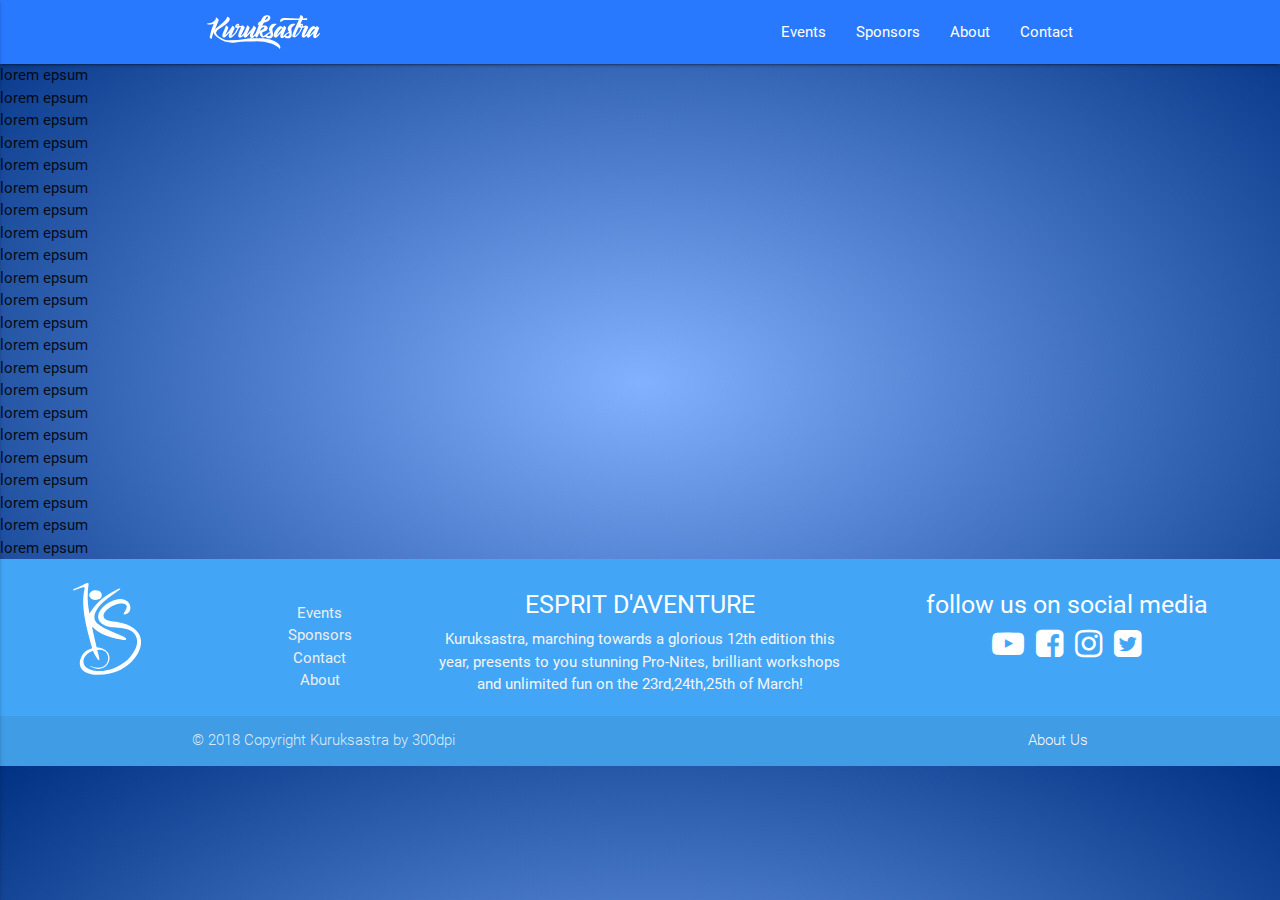
<file: index.html>
<!doctype html>
<html lang="en">

<head>
    <meta charset="utf-8">
    <meta http-equiv="x-ua-compatible" content="ie=edge">
    <title>KS 18 | Home</title>
    <meta name="description" content="KS'18 The twelfth edition of Kuruksastra. March 23,24,25. Will surpass all previous installments. Visit for one of a kind experience. Three days of crazy fun.A sublime melange of style and substance, glamour and colour." />
    <meta name="keywords" content="Kuruksastra , KS Upahaar , Sastra Deemed University cultural fest" />
    <meta name="robots" content="index,follow" />
    <meta name="viewport" content="width=device-width, initial-scale=1">
    <link rel="apple-touch-icon" sizes="180x180" href="favicons/apple-touch-icon.png">
    <link rel="icon" type="image/png" sizes="32x32" href="favicons/favicon-32x32.png">
    <link rel="icon" type="image/png" sizes="16x16" href="favicons/favicon-16x16.png">
    <link rel="manifest" href="favicons/site.webmanifest">
    <link rel="mask-icon" href="favicons/safari-pinned-tab.svg" color="#2b5797">
    <link rel="shortcut icon" href="favicons/favicon.ico">
    <meta name="msapplication-TileColor" content="#2b5797">
    <meta name="msapplication-config" content="favicons/browserconfig.xml">
    <meta name="theme-color" content="#2b5797">
    <link href="css/impress.css" rel="stylesheet">
    <link href="https://fonts.googleapis.com/icon?family=Material+Icons" rel="stylesheet">
    <link rel="stylesheet" type="text/css" href="css/materialize.min.css">
    <link rel="stylesheet" href="https://cdnjs.cloudflare.com/ajax/libs/font-awesome/4.7.0/css/font-awesome.min.css">
</head>

<body>
    <!--
    <div id="preload-div">
        <img id="preload" src="img/ks_animated.svg" alt="preloader ks">
    </div>-->
    <div id="site">
        <nav class=" red blue accent-3">
            <div class="nav-wrapper container ">
                <a href="index.html" class="brand-logo"><img src="img/kssnav.svg" style=" max-height: 64px; padding: 15px;"></a> <a href="#" data-activates="mobile-demo" class="button-collapse"><i class="material-icons">menu</i></a>
                <ul class="right hide-on-med-and-down">
                    <li><a href="events.html">Events</a></li>
                    <li><a href="sponsors.html">Sponsors</a></li>
                    <li><a href="about.html">About</a></li>
                    <li><a href="contact.html">Contact</a></li>
                </ul>
                <ul class="side-nav" id="mobile-demo">
                    <li><a href="events.html">Events</a></li>
                    <li><a href="sponsors.html">Sponsors</a></li>
                    <li><a href="about.html">About</a></li>
                    <li><a href="contact.html">Contact</a></li>
                </ul>
            </div>
        </nav>
    </div>
    lorem epsum
    <br> lorem epsum
    <br> lorem epsum
    <br> lorem epsum
    <br> lorem epsum
    <br> lorem epsum
    <br> lorem epsum
    <br> lorem epsum
    <br> lorem epsum
    <br> lorem epsum
    <br> lorem epsum
    <br> lorem epsum
    <br> lorem epsum
    <br> lorem epsum
    <br> lorem epsum
    <br> lorem epsum
    <br> lorem epsum
    <br> lorem epsum
    <br> lorem epsum
    <br> lorem epsum
    <br> lorem epsum
    <br> lorem epsum
    <br>
    <footer class="page-footer blue lighten-1">
        <div>
            <div class="row">
                <div class="col l2 m2 s3 center">
                    <img src="img/footer_ks.svg" style="width:100px;height:100px">
                </div>
                <div class="col l2 m3 s9 center">
                    <ul>
                        <li>
                            <br>
                        </li>
                        <li><a class="grey-text text-lighten-3" href="events.html">Events</a></li>
                        <li><a class="grey-text text-lighten-3" href="sponsors.html">Sponsors</a></li>
                        <li><a class="grey-text text-lighten-3" href="contact.html">Contact</a></li>
                        <li><a class="grey-text text-lighten-3" href="about.html">About</a></li>
                    </ul>
                </div>
                <div class="col l4 m7 s12 center">
                    <h5 class="white-text">ESPRIT  D'AVENTURE</h5>
                    <p class="grey-text text-lighten-4">
                        Kuruksastra, marching towards a glorious 12th edition this year, presents to you stunning Pro-Nites, brilliant workshops and unlimited fun on the 23rd,24th,25th of March!
                    </p>
                </div>
                <div class="col l4 m12 s12 center">
                    <h5 class="white-text">follow us on social media</h5>
                    <a href="https://www.youtube.com/watch?v=iC1NiALnX3Y" target="_blank"><i class="fa fa-youtube-play" style="font-size:32px;color:white"></i></a>&nbsp;&nbsp;
                    <a href="https://www.facebook.com/kssastra" target="_blank"><i class="fa fa-facebook-square" style="font-size:32px;color:white"></i></a>&nbsp;&nbsp;
                    <a href="https://www.instagram.com/kuruksastra" target="_blank"><i class="fa fa-instagram" style="font-size:32px;color:white"></i></a>&nbsp;&nbsp;
                    <a href="https://www.twitter.com/kssastra" target="_blank"><i class="fa fa-twitter-square" style="font-size:32px;color:white"></i></a>
                </div>
            </div>
        </div>
        <div class="footer-copyright">
            <div class="container">
                © 2018 Copyright Kuruksastra by 300dpi
                <a class="grey-text text-lighten-4 right" href="http://www.300dpi.xyz">About Us</a>
            </div>
        </div>
    </footer>
    <script src="js/jquery.min.js"></script>
    <script src="js/materialize.min.js"></script>
    <script src="js/ui.js"></script>
</body>

</html>
</file>
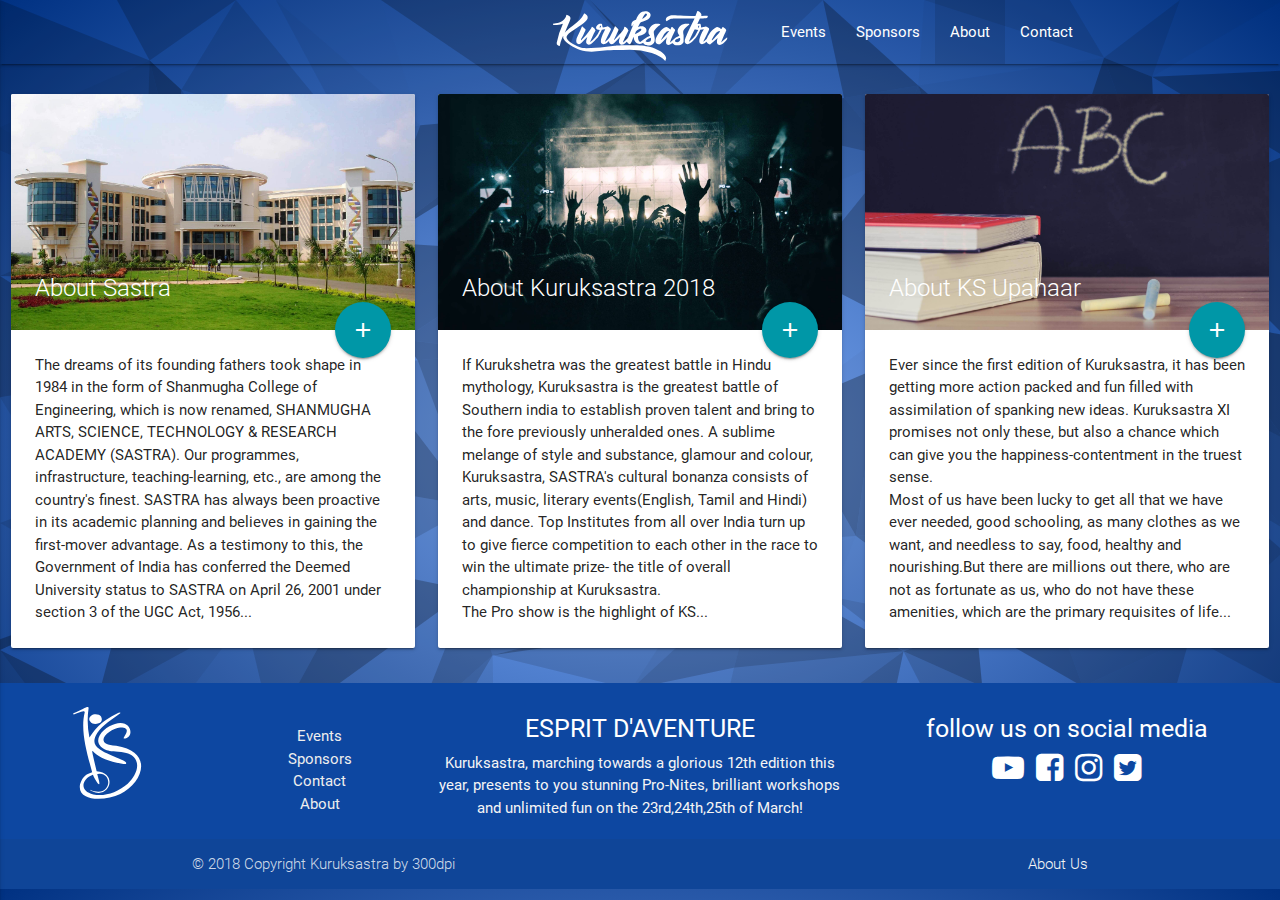
<file: about.html>
<!doctype html>
<html lang="en">

<head>
    <meta charset="utf-8">
    <meta http-equiv="x-ua-compatible" content="ie=edge">
    <title>About</title>
    <meta name="description" content="KS'18 The twelfth edition of Kuruksastra. March 23,24,25. Will surpass all previous installments. Visit for one of a kind experience. Three days of crazy fun.A sublime melange of style and substance, glamour and colour." />
    <meta name="keywords" content="Kuruksastra , KS Upahaar , Sastra Deemed University cultural fest" />
    <meta name="robots" content="index,follow" />
    <meta name="viewport" content="width=device-width, initial-scale=1">
    <link rel="apple-touch-icon" sizes="180x180" href="favicons/apple-touch-icon.png">
    <link rel="icon" type="image/png" sizes="32x32" href="favicons/favicon-32x32.png">
    <link rel="icon" type="image/png" sizes="16x16" href="favicons/favicon-16x16.png">
    <link rel="manifest" href="favicons/site.webmanifest">
    <link rel="mask-icon" href="favicons/safari-pinned-tab.svg" color="#2b5797">
    <link rel="shortcut icon" href="favicons/favicon.ico">
    <meta name="msapplication-TileColor" content="#2b5797">
    <meta name="msapplication-config" content="favicons/browserconfig.xml">
    <meta name="theme-color" content="#2b5797">
    <link href="css/impress.css" rel="stylesheet">
    <link href="https://fonts.googleapis.com/icon?family=Material+Icons" rel="stylesheet">
    <link rel="stylesheet" type="text/css" href="css/materialize.min.css">
    <link rel="stylesheet" href="https://cdnjs.cloudflare.com/ajax/libs/font-awesome/4.7.0/css/font-awesome.min.css">
</head>

<body>
    <!--
    <div id="preload-div">
        <img id="preload" src="img/ks_animated.svg" alt="preloader ks">
    </div>-->
    <div id="site">
        <nav class="transparent">
            <div class="nav-wrapper container ">
                <a href="#" class="brand-logo center"><img src="img/ksnavwhite.svg" style="height:50px;width:175px;margin-top:6%"></a>
                <a href="#" data-activates="mobile-demo" class="button-collapse"><i class="material-icons">menu</i></a>
                <ul class="right hide-on-med-and-down">
                    <li><a href="events.html">Events</a></li>
                    <li><a href="sponsors.html">Sponsors</a></li>
                    <li class="active"><a href="about.html">About</a></li>
                    <li><a href="contact.html">Contact</a></li>
                </ul>
                <ul class="side-nav" id="mobile-demo">
                    <li><a href="events.html">Events</a></li>
                    <li><a href="sponsors.html">Sponsors</a></li>
                    <li><a href="about.html">About</a></li>
                    <li><a href="contact.html">Contact</a></li>
                </ul>
            </div>
        </nav>
        <br>
        <div id="bg" class="container-fluid">
            <div class="row ">
                <div class="col s12 m12 l4">
                    <div class="card hoverable " onclick="openmodel('#modelx')">
                        <div class="card-image">
                            <img src="img/sastra.jpg">
                            <span class="card-title">About Sastra</span>
                            <a class="btn-floating btn-large halfway-fab waves-effect waves-light  cyan darken-2"><i class="material-icons">add</i></a>
                        </div>
                        <div class="card-content">
                            <p>The dreams of its founding fathers took shape in 1984 in the form of Shanmugha College of Engineering, which is now renamed, SHANMUGHA ARTS, SCIENCE, TECHNOLOGY & RESEARCH ACADEMY (SASTRA). Our programmes, infrastructure, teaching-learning, etc., are among the country's finest. SASTRA has always been proactive in its academic planning and believes in gaining the first-mover advantage. As a testimony to this, the Government of India has conferred the Deemed University status to SASTRA on April 26, 2001 under section 3 of the UGC Act, 1956...</p>
                        </div>
                    </div>
                </div>
                <div class="col s12 m12 l4">
                    <div class="card hoverable" onclick="openmodel('#modely')">
                        <div class="card-image">
                            <img src="img/ksabout.jpg">
                            <span class="card-title">About Kuruksastra 2018</span>
                            <a class="btn-floating btn-large  halfway-fab waves-effect waves-light  cyan darken-2"><i class="material-icons">add</i></a>
                        </div>
                        <div class="card-content">
                            <p>If Kurukshetra was the greatest battle in Hindu mythology, Kuruksastra is the greatest battle of Southern india to establish proven talent and bring to the fore previously unheralded ones. A sublime melange of style and substance, glamour and colour, Kuruksastra, SASTRA's cultural bonanza consists of arts, music, literary events(English, Tamil and Hindi) and dance. Top Institutes from all over India turn up to give fierce competition to each other in the race to win the ultimate prize- the title of overall championship at Kuruksastra.</p>
                            <p>The Pro show is the highlight of KS...</p>
                        </div>
                    </div>
                </div>
                <div class="col s12 m12 l4">
                    <div class="card hoverable" onclick="openmodel('#modelz')">
                        <div class="card-image">
                            <img src="img/ksup.jpg">
                            <span class="card-title">About KS Upahaar</span>
                            <a class="btn-floating btn-large  halfway-fab waves-effect waves-light  cyan darken-2"><i class="material-icons">add</i></a>
                        </div>
                        <div class="card-content">
                            <p>
                                Ever since the first edition of Kuruksastra, it has been getting more action packed and fun filled with assimilation of spanking new ideas. Kuruksastra XI promises not only these, but also a chance which can give you the happiness-contentment in the truest sense.
                            </p>
                            <p>
                                Most of us have been lucky to get all that we have ever needed, good schooling, as many clothes as we want, and needless to say, food, healthy and nourishing.But there are millions out there, who are not as fortunate as us, who do not have these amenities, which are the primary requisites of life...
                            </p>
                        </div>
                    </div>
                </div>
            </div>
        </div>
        <div id="modelx" class="modals">
            <a style="font-size: 300%; cursor: pointer;float: right;" onclick="exitmodel('#modelx')">&#x2716;&nbsp;</a>
            <center>
                <h3>About Sastra</h3></center>
            <br>
            <div class="container flow-text">
                <p>
                    The dreams of its founding fathers took shape in 1984 in the form of Shanmugha College of Engineering, which is now renamed, SHANMUGHA ARTS, SCIENCE, TECHNOLOGY & RESEARCH ACADEMY (SASTRA). Our programmes, infrastructure, teaching-learning, etc., are among the country's finest. SASTRA has always been proactive in its academic planning and believes in gaining the first-mover advantage. As a testimony to this, the Government of India has conferred the Deemed University status to SASTRA on April 26, 2001 under section 3 of the UGC Act, 1956.</p>
                <p>
                    SASTRA offers various undergraduate and post graduate courses in Engineering, Science, Education, Management, Law and Arts besides various Doctoral programmes and has state-of-the-art laboratories, a well stocked library and one of the best computing facilities. With a sprawling campus having a built-up area of 2,22,129.02 square metre spread over 232 acres and a vibrant population of over 10,000 students and over 700 teaching faculty have made SASTRA a landmark in the educational map of India.
                </p>
                <p>
                    With an ideal teacher-taught ratio, we strive for academic excellence through personalized attention. The mechanisms established to support and monitor the student’s progress assure success and satisfaction. Since its inception SASTRA has achieved national standing in terms of academic performance, co-curricular and extra-curricular activities and also in its growth and commitment to social service.
                </p>
                <p>
                    The standards of excellence of our programmes are reflected in the grades awarded to us by the National Assessment and Accreditation Council and in the success of our students in industry and academia, both in India & abroad. SASTRA has also been re-accredited with Grade ‘A’ (maximum) by the National Accreditation and Assessment Council (NAAC) a statutory body of U.G.C.
                </p>
                <p>
                    SASTRA shapes its students' future by fostering a teamwork approach to instruction, encouraging interaction with faculty, providing access to high tech information, motivating them to develop new ideas and concepts, taking personal interest in students' career development and preparing them for success.
                </p>
            </div>
        </div>
        <div id="modely" class="modals">
            <a style="font-size: 300%; cursor: pointer;float: right;" onclick="exitmodel('#modely')">&#x2716;&nbsp;</a>
            <center>
                <h3>About Kuruksastra</h3></center>
            <br>
            <div class="container flow-text">
                <p>
                    If Kurukshetra was the greatest battle in Hindu mythology, Kuruksastra is the greatest battle of Southern india to establish proven talent and bring to the fore previously unheralded ones. A sublime melange of style and substance, glamour and colour, Kuruksastra, SASTRA's cultural bonanza consists of arts, music, literary events(English, Tamil and Hindi) and dance. Top Institutes from all over India turn up to give fierce competition to each other in the race to win the ultimate prize- the title of overall championship at Kuruksastra.
                </p>
                <p>
                    The Pro show is the highlight of KS. Eminent artistes who can really set the stage on fire have been a permanent feature of our pro-nights. Stars like Shankar Mahadevan, Benny Dayal, Crazy Mohan and Naresh Iyer,among others, have always left enthusiastic crowds asking for more. In a short span of 4 years, KS has shown phenomenal response and is only going to get bigger this year.With the student group and support staff we have and going by the response that the fest has received, there is no looking back.
                </p>
                <p>
                    It offers unlimited opportunities to talented students who are given the limelight to enthral the buzzing crowds with mind blowing performances.Enough reason for all of you to turn up in numbers and show the world what you are made of!</p>
            </div>
        </div>
        <div id="modelz" class="modals">
            <a style="font-size: 300%; cursor: pointer;float: right;" onclick="exitmodel('#modelz')">&#x2716;&nbsp;</a>
            <center>
                <h3>About KS Upahaar</h3></center>
            <br>
            <div class="container flow-text">
                <p>Ever since the first edition of Kuruksastra, it has been getting more action packed and fun filled with assimilation of spanking new ideas. Kuruksastra XI promises not only these, but also a chance which can give you the happiness-contentment in the truest sense.
                </p>
                <p>
                    Most of us have been lucky to get all that we have ever needed, good schooling, as many clothes as we want, and needless to say, food, healthy and nourishing. But there are millions out there, who are not as fortunate as us, who do not have these amenities, which are the primary requisites of life. For them, our most humble contribution can ameliorate their lives.
                </p>
                <p>
                    KS Uphaar is an earnest initiative to raise funds that can directly be utilized in providing education essentials in schools in and around Trichy and Thanjavur.
                </p>
                <p>
                    Kuruksastra Upahaar team has envisaged accomplishing this non-profit fundraising by having collection boxes in all the clusters and other popular hangouts in the campus. The idea behind this fund-raising is to let the poor and needy children gain something useful when we have fun. Hence, the team has decided to conduct a few fun events and the money collected will be slided to KSU. The contribution, how much ever modest can be made, with a complete idea of how every penny of it is eventually going to be put to use.</p>
                <p>
                    If foregoing a burger or cold coffee can bring a smile on a thousand faces, is it not worth it? As they say, children are our future, let us be a small ray of hope in the beam of light that they need to establish a bright tomorrow. Join KS Upahaar!!
                </p>
            </div>
        </div>
        <footer class="page-footer blue darken-4">
            <div>
                <div class="row">
                    <div class="col l2 m2 s3 center">
                        <img src="img/footer_ks.svg" style="width:100px;height:100px">
                    </div>
                    <div class="col l2 m3 s9 center">
                        <ul>
                            <li>
                                <br>
                            </li>
                            <li><a class="grey-text text-lighten-3" href="events.html">Events</a></li>
                            <li><a class="grey-text text-lighten-3" href="sponsors.html">Sponsors</a></li>
                            <li><a class="grey-text text-lighten-3" href="contact.html">Contact</a></li>
                            <li><a class="grey-text text-lighten-3" href="about.html">About</a></li>
                        </ul>
                    </div>
                    <div class="col l4 m7 s12 center">
                        <h5 class="white-text">ESPRIT  D'AVENTURE</h5>
                        <p class="grey-text text-lighten-4">
                            Kuruksastra, marching towards a glorious 12th edition this year, presents to you stunning Pro-Nites, brilliant workshops and unlimited fun on the 23rd,24th,25th of March!
                        </p>
                    </div>
                    <div class="col l4 m12 s12 center">
                        <h5 class="white-text">follow us on social media</h5>
                        <a href="https://www.youtube.com/watch?v=iC1NiALnX3Y" target="_blank"><i class="fa fa-youtube-play" style="font-size:32px;color:white"></i></a>&nbsp;&nbsp;
                        <a href="https://www.facebook.com/kssastra" target="_blank"><i class="fa fa-facebook-square" style="font-size:32px;color:white"></i></a>&nbsp;&nbsp;
                        <a href="https://www.instagram.com/kuruksastra" target="_blank"><i class="fa fa-instagram" style="font-size:32px;color:white"></i></a>&nbsp;&nbsp;
                        <a href="https://www.twitter.com/kssastra" target="_blank"><i class="fa fa-twitter-square" style="font-size:32px;color:white"></i></a>
                    </div>
                </div>
            </div>
            <div class="footer-copyright">
                <div class="container">
                    © 2018 Copyright Kuruksastra by 300dpi
                    <a class="grey-text text-lighten-4 right" href="http://www.300dpi.xyz">About Us</a>
                </div>
            </div>
        </footer>
    </div>
    <script src="js/jquery.min.js"></script>
    <script src="js/materialize.min.js"></script>
    <script src="js/scrollreveal.min.js"></script>
    <script src="js/ui.js"></script>

    <!--<script>
    window.ga = function() { ga.q.push(arguments) };
    ga.q = [];
    ga.l = +new Date;
    ga('create', /*'analytics Id here'*/ , 'auto');
    ga('send', 'pageview')
    </script>
    <script src="https://www.google-analytics.com/analytics.js" async defer></script>-->
</body>

</html>
</file>
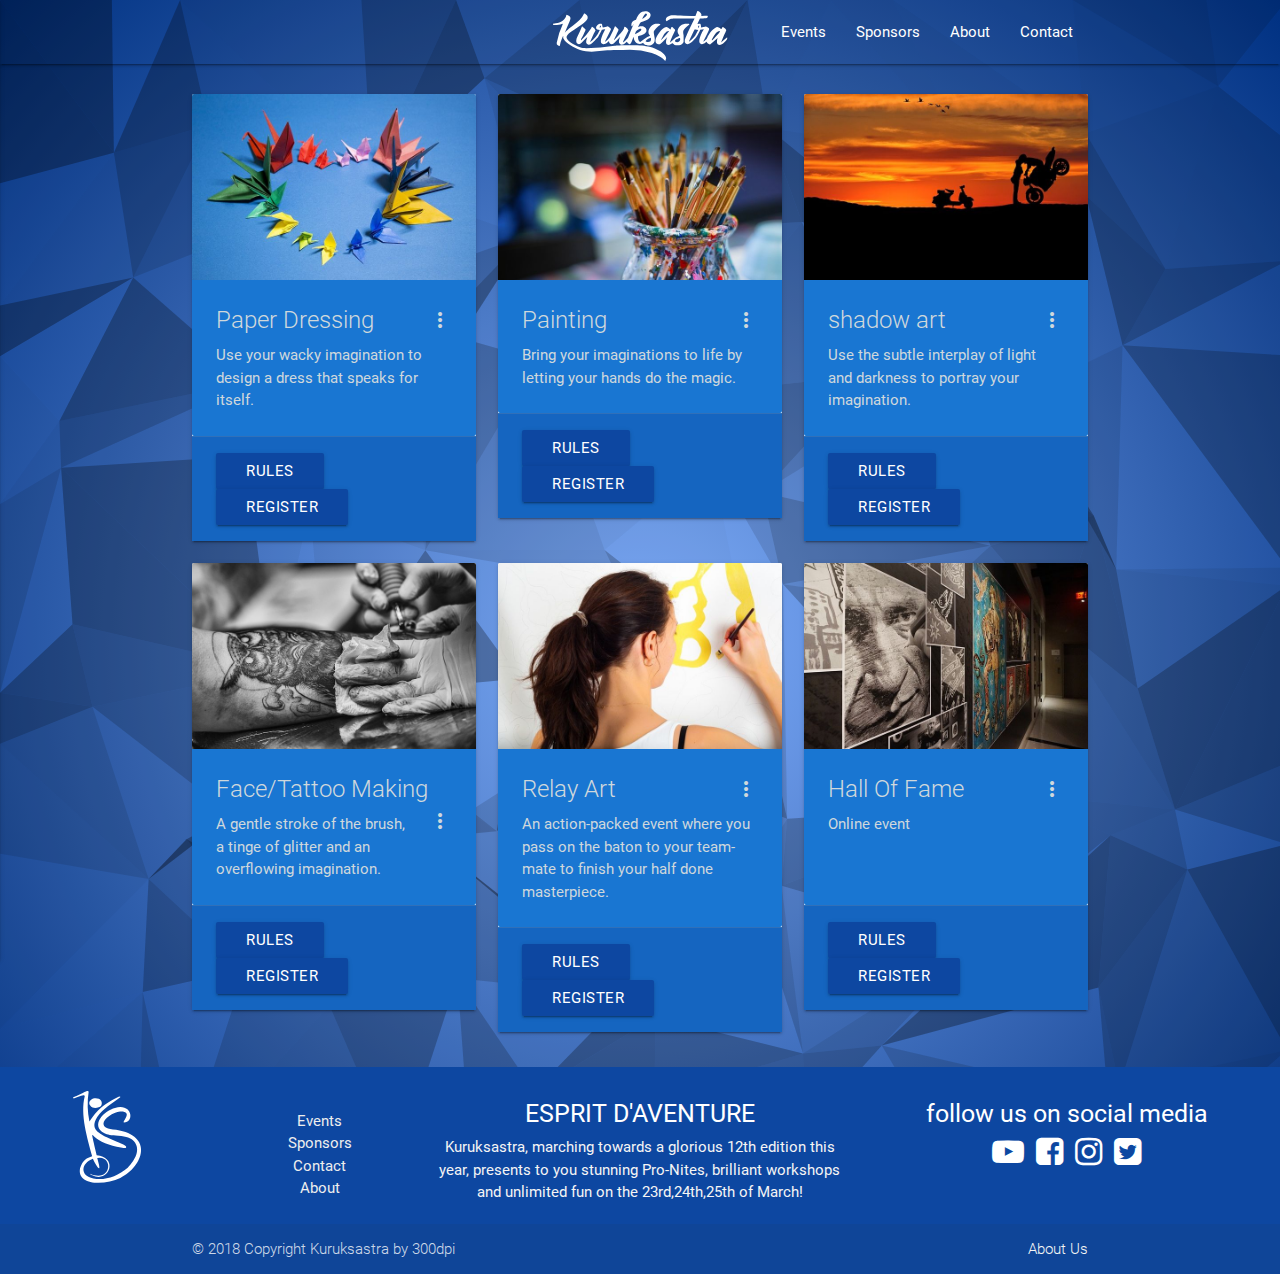
<file: arts.html>
<!doctype html>
<html lang="en">

<head>
    <meta charset="utf-8">
    <meta http-equiv="x-ua-compatible" content="ie=edge">
    <title>Arts</title>
    <meta name="description" content="KS'18 The twelfth edition of Kuruksastra. March 23,24,25. Will surpass all previous installments. Visit for one of a kind experience. Three days of crazy fun.A sublime melange of style and substance, glamour and colour." />
    <meta name="keywords" content="Kuruksastra , KS Upahaar , Sastra Deemed University cultural fest" />
    <meta name="robots" content="index,follow" />
    <meta name="viewport" content="width=device-width, initial-scale=1">
    <link rel="apple-touch-icon" sizes="180x180" href="favicons/apple-touch-icon.png">
    <link rel="icon" type="image/png" sizes="32x32" href="favicons/favicon-32x32.png">
    <link rel="icon" type="image/png" sizes="16x16" href="favicons/favicon-16x16.png">
    <link rel="manifest" href="favicons/site.webmanifest">
    <link rel="mask-icon" href="favicons/safari-pinned-tab.svg" color="#2b5797">
    <link rel="shortcut icon" href="favicons/favicon.ico">
    <meta name="msapplication-TileColor" content="#2b5797">
    <meta name="msapplication-config" content="favicons/browserconfig.xml">
    <meta name="theme-color" content="#2b5797">
    <link href="css/impress.css" rel="stylesheet">
    <link href="https://fonts.googleapis.com/icon?family=Material+Icons" rel="stylesheet">
    <link rel="stylesheet" type="text/css" href="css/materialize.min.css">
    <link rel="stylesheet" href="https://cdnjs.cloudflare.com/ajax/libs/font-awesome/4.7.0/css/font-awesome.min.css">
</head>

<body>
    <!--
    <div id="preload-div">
        <img id="preload" src="img/ks_animated.svg" alt="preloader ks">
    </div>-->
    <div id="site">
        <nav class="transparent">
            <div class="nav-wrapper container ">
                <a href="#" class="brand-logo center"><img src="img/ksnavwhite.svg" style="height:50px;width:175px;margin-top:6%"></a>
                <a href="#" data-activates="mobile-demo" class="button-collapse"><i class="material-icons">menu</i></a>
                <ul class="right hide-on-med-and-down">
                    <li><a href="events.html">Events</a></li>
                    <li><a href="sponsors.html">Sponsors</a></li>
                    <li><a href="about.html">About</a></li>
                    <li><a href="contact.html">Contact</a></li>
                </ul>
                <ul class="side-nav" id="mobile-demo">
                    <li><a href="events.html">Events</a></li>
                    <li><a href="sponsors.html">Sponsors</a></li>
                    <li><a href="about.html">About</a></li>
                    <li><a href="contact.html">Contact</a></li>
                </ul>
            </div>
        </nav>
        <br>
        <div id="bg" class="container">
            <div class="row">
                <div class="col s12 m6 l4">
                    <div class="card sticky-action">
                        <div class="card-image waves-effect waves-block waves-light">
                            <img class="activator responsive" src="img/paperdress.jpg">
                        </div>
                        <div class="card-content blue darken-2 blue-grey-text text-lighten-4">
                            <span class="card-title activator">Paper Dressing<i class="material-icons right">more_vert</i></span>
                            <p>Use your wacky imagination to design a dress that speaks for itself.</p>
                        </div>
                        <div class="card-action blue darken-3">
                            <div class="blue-grey-text text-lighten-5">
                                <a class="btn blue darken-4 activator">rules</a>
                                <a href="register.php" class="btn blue darken-4">register</a>
                            </div>
                        </div>
                        <div class="card-reveal cyan accent-4 blue-grey-text text-lighten-5">
                            <span class="card-title">Paper Dressing<i class="material-icons right">close</i></span>
                            <p>Use your wacky imagination to design a dress that speaks for itself.</p>
                            <p>Maximum 5 per team (Minimum 3 members)</p>
                            <p>Use of materials other than the ones provided might lead to disqualification</p>
                            <p>Topics will be given on the spot</p>
                            <p>Judges decision will be final</p>
                            <p>Use of external references is not allowed</p>
                            <p><strong>Timings: 1.00 p.m.-4.00 p.m.</strong></p>
                            <p><strong>Date: 24/03/2018 (Day 2)</strong></p>
                            <p><strong>Venue: Chith Vihar (CTV)</strong></p>
                            <p>Contact:</p>
                            <p>Debesh &ndash; 9962439657</p>
                            <p>Aishwarya &ndash; 7358597745</p>
                            <p><strong>Prize money</strong></p>
                            <p>First- Rs. 3000</p>
                            <p>Second- Rs. 2250</p>
                            <p>Third<strong>- </strong>Rs. 1500</p>
                            <br>
                            <br>
                        </div>
                    </div>
                </div>
                <div class="col s12 m6 l4">
                    <div class="card sticky-action">
                        <div class="card-image waves-effect waves-block waves-light">
                            <img class="activator" src="img/painter.jpg">
                        </div>
                        <div class="card-content blue darken-2 blue-grey-text text-lighten-4">
                            <span class="card-title activator">Painting<i class="material-icons right">more_vert</i></span>
                            <p>Bring your imaginations to life by letting your hands do the magic.</p>
                        </div>
                        <div class="card-action blue darken-3">
                            <div class="blue-grey-text text-lighten-5">
                                <a class="btn blue darken-4 activator">rules</a>
                                <a href="register.php" class="btn blue darken-4">register</a>
                            </div>
                        </div>
                        <div class="card-reveal cyan accent-4 blue-grey-text text-lighten-5">
                            <span class="card-title">Painting<i class="material-icons right">close</i></span>
                            <p>Bring your imaginations to life by letting your hands do the magic.</p>
                            <p>Solo event</p>
                            <p>Topics will be given on the spot</p>
                            <p>Judges decision will be final</p>
                            <p>Use of external references is not allowed</p>
                            <p><strong>Timings: 9.30 a.m.-11 a.m.</strong></p>
                            <p><strong>Date: 23/03/2018 (Day 1)</strong></p>
                            <p><strong>Venue: Chith Vihar (CTV)</strong></p>
                            <p>Contact:</p>
                            <p>Aishwarya &ndash; 7358597745</p>
                            <p>Sakthibala &ndash; 9047378043</p>
                            <p><strong>Prize money</strong></p>
                            <p>First- Rs. 1000</p>
                            <p>Second- Rs. 750</p>
                            <p>Third<strong>- </strong>Rs. 500</p>
                            <br>
                            <br>
                        </div>
                    </div>
                </div>
                <div class="col s12 m6 l4">
                    <div class="card sticky-action">
                        <div class="card-image waves-effect waves-block waves-light">
                            <img class="activator" src="img/shadow.jpg">
                        </div>
                        <div class="card-content blue darken-2 blue-grey-text text-lighten-4">
                            <span class="card-title activator">shadow art<i class="material-icons right">more_vert</i></span>
                            <p>Use the subtle interplay of light and darkness to portray your imagination.</p>
                        </div>
                        <div class="card-action blue darken-3">
                            <div class="blue-grey-text text-lighten-5">
                                <a class="btn blue darken-4 activator">rules</a>
                                <a href="register.php" class="btn blue darken-4">register</a>
                            </div>
                        </div>
                        <div class="card-reveal cyan accent-4 blue-grey-text text-lighten-5">
                            <span class="card-title">Shadow art<i class="material-icons right">close</i></span>
                            <ul>Use the subtle interplay of light and darkness to portray your imagination.
                                <ul>
                                    <li>Maximum 3 per team (Minimum 2 members)</li>
                                    <li>Use of materials other than the ones provided might lead to disqualification</li>
                                    <li>Topics will be given on the spot</li>
                                    <li>Judges decision will be final</li>
                                    <li>Use of external references is not allowed</li>
                                    <li><strong>Timings: 1.00 p.m.-3.00 p.m.</strong></li>
                                    <li><strong>Date: 23/03/2018 (Day 1)</strong></li>
                                    <li><strong>Venue: Chith Vihar (CTV)</strong></li>
                                    <li>Contact:
                                        <ul>
                                            <li>Sharad &ndash; 9941389261</li>
                                            <li>Debesh &ndash; 9962439657</li>
                                        </ul>
                                    </li>
                                </ul>
                            </ul>
                            <p><strong>Prize money</strong></p>
                            <ul>
                                <li>First- Rs. 1800</li>
                                <li>Second- Rs. 1500</li>
                                <li>Third<strong>- </strong> 1200</li>
                            </ul>
                            <p>&nbsp;</p>
                            <p>&nbsp;</p>
                        </div>
                    </div>
                </div>
                <div class="col s12 m6 l4">
                    <div class="card sticky-action">
                        <div class="card-image waves-effect waves-block waves-light">
                            <img class="activator responsive" src="img/facetattoo.jpg">
                        </div>
                        <div class="card-content blue darken-2 blue-grey-text text-lighten-4">
                            <span class="card-title activator">Face/Tattoo Making<i class="material-icons right">more_vert</i></span>
                            <p>A gentle stroke of the brush, a tinge of glitter and an overflowing imagination.</p>
                        </div>
                        <div class="card-action blue darken-3">
                            <div class="blue-grey-text text-lighten-5">
                                <a class="btn blue darken-4 activator">rules</a>
                                <a href="register.php" class="btn blue darken-4">register</a>
                            </div>
                        </div>
                        <div class="card-reveal cyan accent-4 blue-grey-text text-lighten-5">
                            <span class="card-title">Face/Tattoo Making<i class="material-icons right">close</i></span>
                            <ul>
                                <li>A gentle stroke of the brush, a tinge of glitter and an overflowing imagination.</li>
                                <li>2 per team (1 painter and 1 to be painted on)</li>
                                <li>Use of materials other than the ones provided might lead to disqualification</li>
                                <li>Topics will be given on the spot</li>
                                <li>Judges decision will be final</li>
                                <li>Use of external references is not allowed</li>
                                <li><strong>Timings: 9.30 a.m.-11.00 a.m.</strong></li>
                                <li><strong>Date: 24/03/2018 (Day 2)</strong></li>
                                <li><strong>Venue: Chith Vihar (CTV)</strong></li>
                                <li>Contact:
                                    <ul>
                                        <li>Sharad &ndash; 9941389261</li>
                                        <li>Aishwarya &ndash; 7358597745</li>
                                    </ul>
                                </li>
                            </ul>
                            </ol>
                            <p><strong>Prize money</strong></p>
                            <ul>
                                <li>First- Rs. 1500</li>
                                <li>Second- Rs. 1000</li>
                                <li>Third<strong>- </strong> 750</li>
                            </ul>
                            <br>
                            <br>
                        </div>
                    </div>
                </div>
                <div class="col s12 m6 l4">
                    <div class="card sticky-action">
                        <div class="card-image waves-effect waves-block waves-light">
                            <img class="activator" src="img/relayart.jpg">
                        </div>
                        <div class="card-content blue darken-2 blue-grey-text text-lighten-4">
                            <span class="card-title activator">Relay Art<i class="material-icons right">more_vert</i></span>
                            <p>An action-packed event where you pass on the baton to your team-mate to finish your half done masterpiece.</p>
                        </div>
                        <div class="card-action blue darken-3">
                            <div class="blue-grey-text text-lighten-5">
                                <a class="btn blue darken-4 activator">rules</a>
                                <a href="register.php" class="btn blue darken-4">register</a>
                            </div>
                        </div>
                        <div class="card-reveal cyan accent-4 blue-grey-text text-lighten-5">
                            <span class="card-title">Relay Art<i class="material-icons right">close</i></span>
                            <ul>
                                <li>An action-packed event where you pass on the baton to your team-mate to finish your half done masterpiece.</li>
                                <li>2 per team</li>
                                <li>Use of materials other than the ones provided might lead to disqualification</li>
                                <li>Topics will be given on the spot</li>
                                <li>Judges decision will be final</li>
                                <li>Use of external references is not allowed</li>
                                <li><strong>Timings: 9.30 a.m.-11.00 a.m.</strong></li>
                                <li><strong>Date: 25/03/2018 (Day 3)</strong></li>
                                <li><strong>Venue: Chith Vihar (CTV)</strong></li>
                                <li>Contact:
                                    <ul>
                                        <li>Sakthibala &ndash; 9047378043</li>
                                        <li>Debesh &ndash; 9962439657</li>
                                    </ul>
                                </li>
                            </ul>
                            <p><strong>Prize money</strong></p>
                            <ul>
                                <li>First- Rs. 1000</li>
                                <li>Second- Rs. 800</li>
                                <li>Third<strong>- </strong> 600</li>
                            </ul>
                            <p>&nbsp;</p>
                        </div>
                    </div>
                </div>
                <div class="col s12 m6 l4">
                    <div class="card sticky-action">
                        <div class="card-image waves-effect waves-block waves-light">
                            <img class="activator" src="img/halloffame.jpg">
                        </div>
                        <div class="card-content blue darken-2 blue-grey-text text-lighten-4">
                            <span class="card-title activator">Hall Of Fame<i class="material-icons right">more_vert</i></span>
                            <p>Online event</p><br>
<br>
                        </div>
                        <div class="card-action blue darken-3">
                            <div class="blue-grey-text text-lighten-5">
                                <a class="btn blue darken-4 activator">rules</a>
                                <a href="register.php" class="btn blue darken-4">register</a>
                            </div>
                        </div>
                        <div class="card-reveal cyan accent-4 blue-grey-text text-lighten-5">
                            <span class="card-title">Hall of fame<i class="material-icons right">close</i></span>
                            <ul>
                                <li>Online event
                                    <ul>
                                        <li>If you believe that your artwork has the ability to capture people&rsquo;s attention, submit them and get a chance to showcase them in our very own Gallery.</li>
                                        <li><strong>Send in your entries to </strong><strong>ks@sastra.ac.in</strong></li>
                                        <li><strong>Last date for submission: 18/03/2018</strong></li>
                                        <li><strong>Maximum Entries per person: 5</strong></li>
                                        <li>Contact:
                                            <ul>
                                                <li>Bhavna &ndash; 9444769491</li>
                                                <li>Shraddha - 7708344408</li>
                                            </ul>
                                        </li>
                                    </ul>
                                </li>
                            </ul>
                            <br>
                            <br>
                        </div>
                    </div>
                </div>
            </div>
        </div>
        <footer class="page-footer blue darken-4">
            <div id="bg">
                <div class="row">
                    <div class="col l2 m2 s3 center">
                        <img src="img/footer_ks.svg" style="width:100px;height:100px">
                    </div>
                    <div class="col l2 m3 s9 center">
                        <ul>
                            <li>
                                <br>
                            </li>
                            <li><a class="grey-text text-lighten-3" href="events.html">Events</a></li>
                            <li><a class="grey-text text-lighten-3" href="sponsors.html">Sponsors</a></li>
                            <li><a class="grey-text text-lighten-3" href="contact.html">Contact</a></li>
                            <li><a class="grey-text text-lighten-3" href="about.html">About</a></li>
                        </ul>
                    </div>
                    <div class="col l4 m7 s12 center">
                        <h5 class="white-text">ESPRIT  D'AVENTURE</h5>
                        <p class="grey-text text-lighten-4">
                            Kuruksastra, marching towards a glorious 12th edition this year, presents to you stunning Pro-Nites, brilliant workshops and unlimited fun on the 23rd,24th,25th of March!
                        </p>
                    </div>
                    <div class="col l4 m12 s12 center">
                        <h5 class="white-text">follow us on social media</h5>
                        <a href="https://www.youtube.com/watch?v=iC1NiALnX3Y" target="_blank"><i class="fa fa-youtube-play" style="font-size:32px;color:white"></i></a>&nbsp;&nbsp;
                        <a href="https://www.facebook.com/kssastra" target="_blank"><i class="fa fa-facebook-square" style="font-size:32px;color:white"></i></a>&nbsp;&nbsp;
                        <a href="https://www.instagram.com/kuruksastra" target="_blank"><i class="fa fa-instagram" style="font-size:32px;color:white"></i></a>&nbsp;&nbsp;
                        <a href="https://www.twitter.com/kssastra" target="_blank"><i class="fa fa-twitter-square" style="font-size:32px;color:white"></i></a>
                    </div>
                </div>
            </div>
            <div class="footer-copyright">
                <div class="container">
                    © 2018 Copyright Kuruksastra by 300dpi
                    <a class="grey-text text-lighten-4 right" href="http://www.300dpi.xyz">About Us</a>
                </div>
            </div>
        </footer>
    </div>
    <script src="js/jquery.min.js"></script>
    <script src="js/materialize.min.js"></script>
    <script src="js/scrollreveal.min.js"></script>
    <script src="js/ui.js"></script>
</body>

</html>
</file>
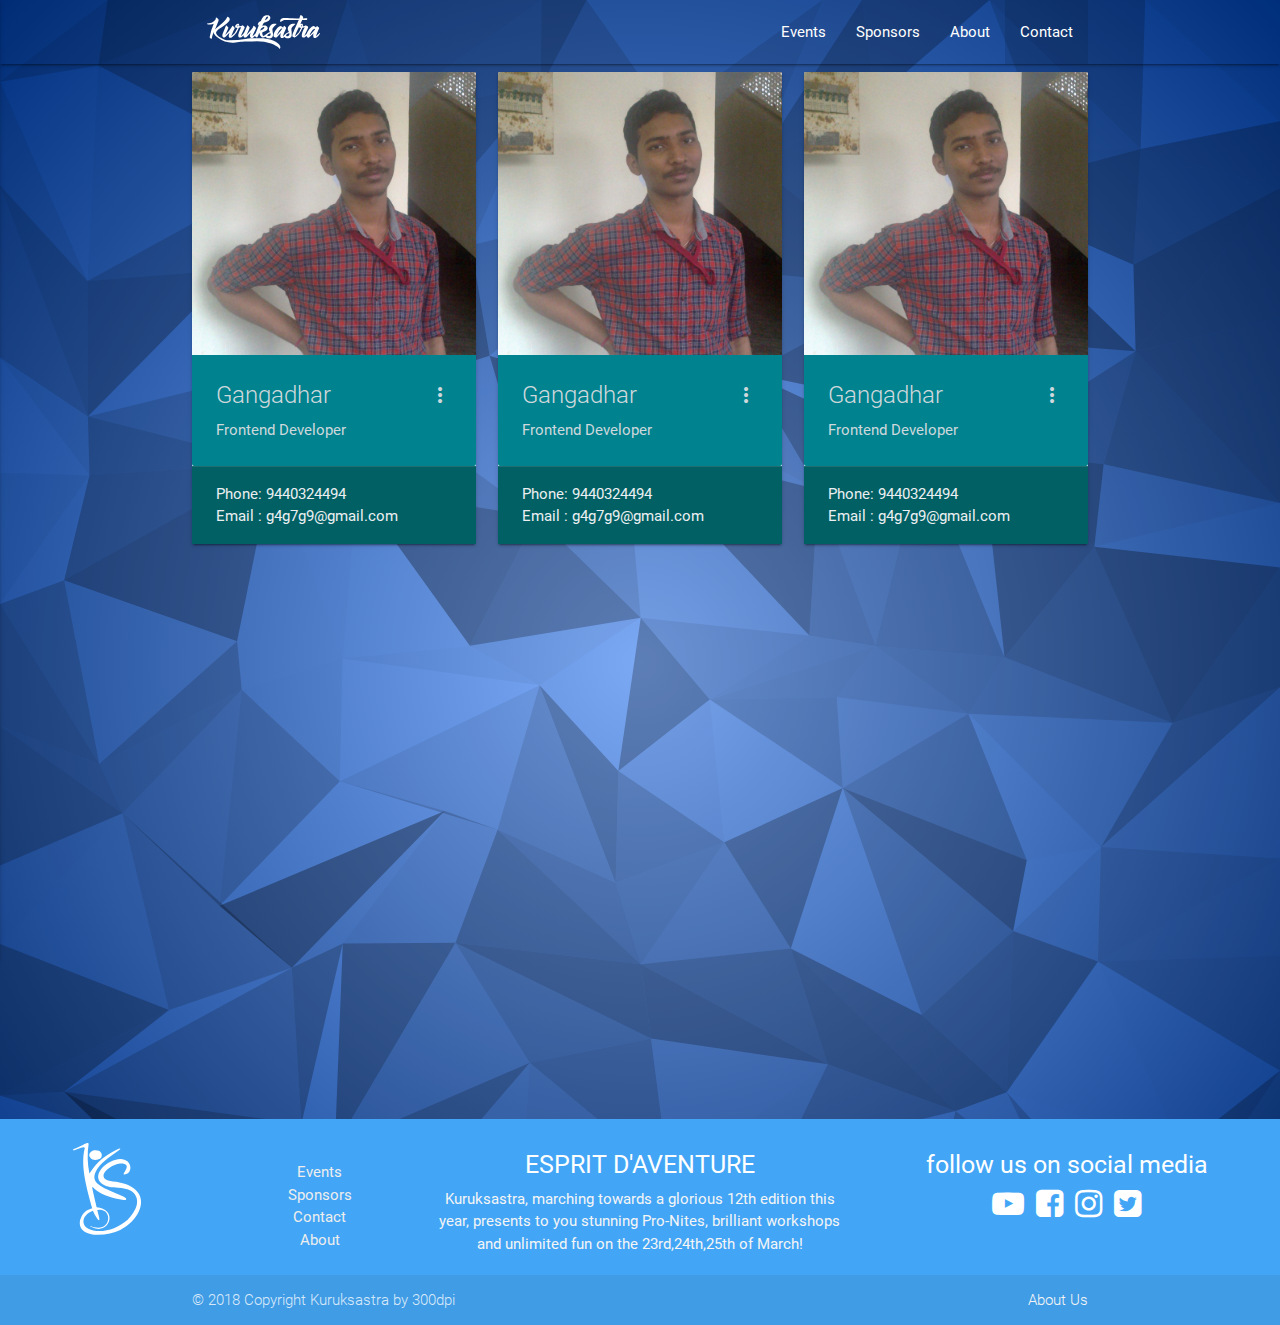
<file: contact.html>
<!doctype html>
<html lang="en">

<head>
    <meta charset="utf-8">
    <meta http-equiv="x-ua-compatible" content="ie=edge">
    <title>Contact</title>
    <meta name="description" content="KS'18 The twelfth edition of Kuruksastra. March 23,24,25. Will surpass all previous installments. Visit for one of a kind experience. Three days of crazy fun.A sublime melange of style and substance, glamour and colour." />
    <meta name="keywords" content="Kuruksastra , KS Upahaar , Sastra Deemed University cultural fest" />
    <meta name="robots" content="index,follow" />
    <meta name="viewport" content="width=device-width, initial-scale=1">
    <link rel="apple-touch-icon" sizes="180x180" href="favicons/apple-touch-icon.png">
    <link rel="icon" type="image/png" sizes="32x32" href="favicons/favicon-32x32.png">
    <link rel="icon" type="image/png" sizes="16x16" href="favicons/favicon-16x16.png">
    <link rel="manifest" href="favicons/site.webmanifest">
    <link rel="mask-icon" href="favicons/safari-pinned-tab.svg" color="#2b5797">
    <link rel="shortcut icon" href="favicons/favicon.ico">
    <meta name="msapplication-TileColor" content="#2b5797">
    <meta name="msapplication-config" content="favicons/browserconfig.xml">
    <meta name="theme-color" content="#2b5797">
    <link href="css/impress.css" rel="stylesheet">
    <link href="https://fonts.googleapis.com/icon?family=Material+Icons" rel="stylesheet">
    <link rel="stylesheet" type="text/css" href="css/materialize.min.css">
    <link rel="stylesheet" href="https://cdnjs.cloudflare.com/ajax/libs/font-awesome/4.7.0/css/font-awesome.min.css">
</head>

<body>
    <!--
    <div id="preload-div">
        <img id="preload" src="img/ks_animated.svg" alt="preloader ks">
    </div>-->
    <div id="site">
        <nav class="transparent">
            <div class="nav-wrapper container ">
                <a href="index.html" class="brand-logo"><img src="img/kssnav.svg" style=" max-height: 64px; padding: 15px;"></a>
                <a href="#" data-activates="mobile-demo" class="button-collapse"><i class="material-icons">menu</i></a>
                <ul class="right hide-on-med-and-down">
                    <li><a href="events.html">Events</a></li>
                    <li><a href="sponsors.html">Sponsors</a></li>
                    <li><a href="about.html">About</a></li>
                    <li class="active"><a href="contact.html">Contact</a></li>
                </ul>
                <ul class="side-nav" id="mobile-demo">
                    <li><a href="events.html">Events</a></li>
                    <li><a href="sponsors.html">Sponsors</a></li>
                    <li><a href="about.html">About</a></li>
                    <li><a href="contact.html">Contact</a></li>
                </ul>
            </div>
        </nav>
    </div>
    <div id="bg" class="container">
        <div class="row ">
            <div class="col s12 m6 l4">
                <div class="card sticky-action">
                    <div class="card-image waves-effect waves-block waves-light">
                        <img class="activator" src="img/gangadhar.jpg">
                    </div>
                    <div class="card-content cyan darken-3 blue-grey-text text-lighten-4">
                        <span class="card-title activator">Gangadhar<i class="material-icons right">more_vert</i></span>
                        <p>Frontend Developer</p>
                    </div>
                    <div class="card-action cyan darken-4">
                        <div class="blue-grey-text text-lighten-5">
                            <p>Phone: 9440324494</p>
                            <p>Email : g4g7g9@gmail.com</p>
                        </div>
                    </div>
                    <div class="card-reveal cyan accent-4 blue-grey-text text-lighten-5">
                        <span class="card-title">About Gangadhar<i class="material-icons right">close</i></span>
                        <p>Just an ordinary guy who can Script Rainmeter.</p>
                        <br>
                        <a href="https://k-gangadhar.deviantart.com" target="_blank"><i class="fa fa-deviantart" style="font-size:32px;color:white"></i></a>
                        <a href="https://twitter.com/begangadhar" target="_blank"><i class="fa fa-twitter-square" style="font-size:32px;color:white"></i></a>
                        <a href="https://github.com/gangadharKorrapati" target="_blank"><i class="fa fa-github-square" style="font-size:32px;color:white"></i></a>
                    </div>
                </div>
            </div>
            <div class="col s12 m6 l4">
                <div class="card sticky-action">
                    <div class="card-image waves-effect waves-block waves-light">
                        <img class="activator" src="img/gangadhar.jpg">
                    </div>
                    <div class="card-content cyan darken-3 blue-grey-text text-lighten-4">
                        <span class="card-title activator">Gangadhar<i class="material-icons right">more_vert</i></span>
                        <p>Frontend Developer</p>
                    </div>
                    <div class="card-action cyan darken-4">
                        <div class="blue-grey-text text-lighten-5">
                            <p>Phone: 9440324494</p>
                            <p>Email : g4g7g9@gmail.com</p>
                        </div>
                    </div>
                    <div class="card-reveal cyan accent-4 blue-grey-text text-lighten-5">
                        <span class="card-title">About Gangadhar<i class="material-icons right">close</i></span>
                        <p>Just an ordinary guy who can Script Rainmeter.</p>
                        <br>
                        <a href="https://k-gangadhar.deviantart.com" target="_blank"><i class="fa fa-deviantart" style="font-size:32px;color:white"></i></a>
                        <a href="https://twitter.com/begangadhar" target="_blank"><i class="fa fa-twitter-square" style="font-size:32px;color:white"></i></a>
                        <a href="https://github.com/gangadharKorrapati" target="_blank"><i class="fa fa-github-square" style="font-size:32px;color:white"></i></a>
                    </div>
                </div>
            </div>
            <div class="col s12 m6 l4">
                <div class="card sticky-action">
                    <div class="card-image waves-effect waves-block waves-light">
                        <img class="activator" src="img/gangadhar.jpg">
                    </div>
                    <div class="card-content cyan darken-3 blue-grey-text text-lighten-4">
                        <span class="card-title activator">Gangadhar<i class="material-icons right">more_vert</i></span>
                        <p>Frontend Developer</p>
                    </div>
                    <div class="card-action cyan darken-4">
                        <div class="blue-grey-text text-lighten-5">
                            <p>Phone: 9440324494</p>
                            <p>Email : g4g7g9@gmail.com</p>
                        </div>
                    </div>
                    <div class="card-reveal cyan accent-4 blue-grey-text text-lighten-5">
                        <span class="card-title">About Gangadhar<i class="material-icons right">close</i></span>
                        <p>Just an ordinary guy who can Script Rainmeter.</p>
                        <br>
                        <a href="https://k-gangadhar.deviantart.com" target="_blank"><i class="fa fa-deviantart" style="font-size:32px;color:white"></i></a>
                        <a href="https://twitter.com/begangadhar" target="_blank"><i class="fa fa-twitter-square" style="font-size:32px;color:white"></i></a>
                        <a href="https://github.com/gangadharKorrapati" target="_blank"><i class="fa fa-github-square" style="font-size:32px;color:white"></i></a>
                    </div>
                </div>
            </div>
        </div>
    </div>
    <br><br>
    <br>
    <br>
    <br>
    <br>
    <br>
    <br>
    <br>
    <br>
    <br>
    <br>
    <br>
    <br>
    <br>
    <br>
    <br>
    <br>
    <br>
    <br>
    <br>
    <br>
    <br>
    <br>
    
    <footer class="page-footer blue lighten-1">
        <div>
            <div class="row">
                <div class="col l2 m2 s3 center">
                    <img src="img/footer_ks.svg" style="width:100px;height:100px">
                </div>
                <div class="col l2 m3 s9 center">
                    <ul>
                        <li>
                            <br>
                        </li>
                        <li><a class="grey-text text-lighten-3" href="events.html">Events</a></li>
                        <li><a class="grey-text text-lighten-3" href="sponsors.html">Sponsors</a></li>
                        <li><a class="grey-text text-lighten-3" href="contact.html">Contact</a></li>
                        <li><a class="grey-text text-lighten-3" href="about.html">About</a></li>
                    </ul>
                </div>
                <div class="col l4 m7 s12 center">
                    <h5 class="white-text">ESPRIT  D'AVENTURE</h5>
                    <p class="grey-text text-lighten-4">
                        Kuruksastra, marching towards a glorious 12th edition this year, presents to you stunning Pro-Nites, brilliant workshops and unlimited fun on the 23rd,24th,25th of March!
                    </p>
                </div>
                <div class="col l4 m12 s12 center">
                    <h5 class="white-text">follow us on social media</h5>
                    <a href="https://www.youtube.com/watch?v=iC1NiALnX3Y" target="_blank"><i class="fa fa-youtube-play" style="font-size:32px;color:white"></i></a>&nbsp;&nbsp;
                    <a href="https://www.facebook.com/kssastra" target="_blank"><i class="fa fa-facebook-square" style="font-size:32px;color:white"></i></a>&nbsp;&nbsp;
                    <a href="https://www.instagram.com/kuruksastra" target="_blank"><i class="fa fa-instagram" style="font-size:32px;color:white"></i></a>&nbsp;&nbsp;
                    <a href="https://www.twitter.com/kssastra" target="_blank"><i class="fa fa-twitter-square" style="font-size:32px;color:white"></i></a>
                </div>
            </div>
        </div>
        <div class="footer-copyright">
            <div class="container">
                © 2018 Copyright Kuruksastra by 300dpi
                <a class="grey-text text-lighten-4 right" href="http://www.300dpi.xyz">About Us</a>
            </div>
        </div>
    </footer>
    <script src="js/jquery.min.js"></script>
    <script src="js/materialize.min.js"></script>
    <script src="js/scrollreveal.min.js"></script>
    <script src="js/ui.js"></script>
</body>

</html>
</file>
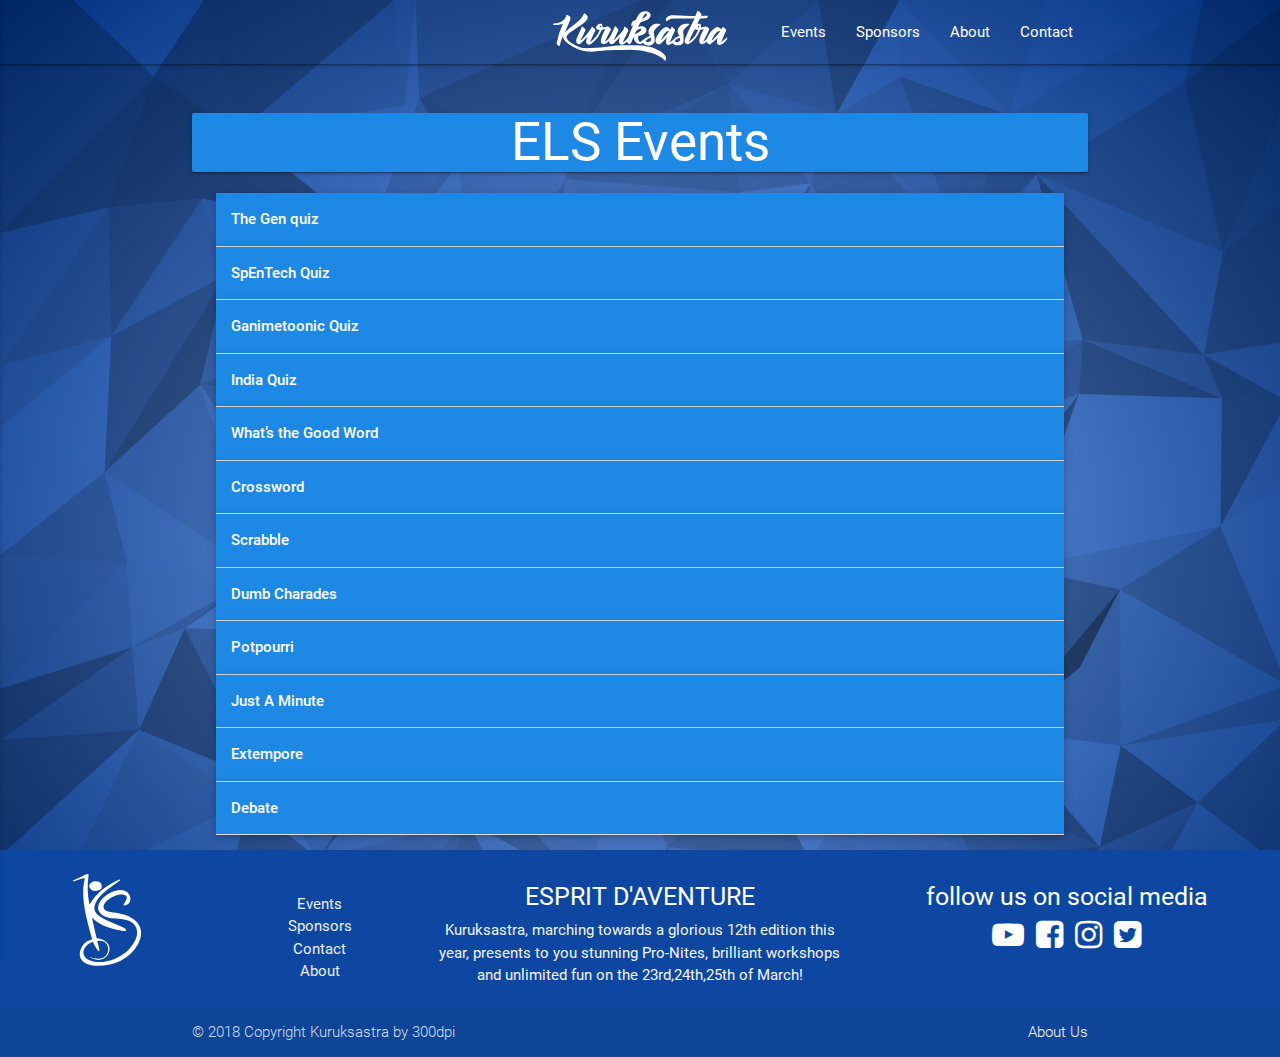
<file: english.html>
<!doctype html>
<html lang="en">

<head>
    <meta charset="utf-8">
    <meta http-equiv="x-ua-compatible" content="ie=edge">
    <title>English</title>
    <meta name="description" content="KS'18 The twelfth edition of Kuruksastra. March 23,24,25. Will surpass all previous installments. Visit for one of a kind experience. Three days of crazy fun.A sublime melange of style and substance, glamour and colour." />
    <meta name="keywords" content="Kuruksastra , KS Upahaar , Sastra Deemed University cultural fest" />
    <meta name="robots" content="index,follow" />
    <meta name="viewport" content="width=device-width, initial-scale=1">
    <link rel="apple-touch-icon" sizes="180x180" href="favicons/apple-touch-icon.png">
    <link rel="icon" type="image/png" sizes="32x32" href="favicons/favicon-32x32.png">
    <link rel="icon" type="image/png" sizes="16x16" href="favicons/favicon-16x16.png">
    <link rel="manifest" href="favicons/site.webmanifest">
    <link rel="mask-icon" href="favicons/safari-pinned-tab.svg" color="#2b5797">
    <link rel="shortcut icon" href="favicons/favicon.ico">
    <meta name="msapplication-TileColor" content="#2b5797">
    <meta name="msapplication-config" content="favicons/browserconfig.xml">
    <meta name="theme-color" content="#2b5797">
    <link href="css/impress.css" rel="stylesheet">
    <link href="https://fonts.googleapis.com/icon?family=Material+Icons" rel="stylesheet">
    <link rel="stylesheet" type="text/css" href="css/materialize.min.css">
    <link rel="stylesheet" href="https://cdnjs.cloudflare.com/ajax/libs/font-awesome/4.7.0/css/font-awesome.min.css">
</head>

<body>
    <!--
    <div id="preload-div">
        <img id="preload" src="img/ks_animated.svg" alt="preloader ks">
    </div>-->
    <div id="site">
        <nav class="transparent">
            <div class="nav-wrapper container ">
                <a href="#" class="brand-logo center"><img src="img/ksnavwhite.svg" style="height:50px;width:175px;margin-top:6%"></a>
                <a href="#" data-activates="mobile-demo" class="button-collapse"><i class="material-icons">menu</i></a>
                <ul class="right hide-on-med-and-down">
                    <li><a href="events.html">Events</a></li>
                    <li><a href="sponsors.html">Sponsors</a></li>
                    <li><a href="about.html">About</a></li>
                    <li><a href="contact.html">Contact</a></li>
                </ul>
                <ul class="side-nav" id="mobile-demo">
                    <li><a href="events.html">Events</a></li>
                    <li><a href="sponsors.html">Sponsors</a></li>
                    <li><a href="about.html">About</a></li>
                    <li><a href="contact.html">Contact</a></li>
                </ul>
            </div>
        </nav>
        <br>
        <div id="bg" class="container">
            <div class="hoverable card blue  darken-1">
                <h2 class="white-text center">ELS Events</h2>
            </div>
            <ul class="collapsible hoverable col popout" data-collapsible="accordion">
                <li>
                    <div class="collapsible-header blue darken-1 white-text">
                        <p><strong>The Gen quiz</strong></p>
                    </div>
                    <div class="collapsible-body white-text">
                        <p>A quiz about anything and everything under the sun including it. If you think you know the answer to every question, this quiz is just the thing for you.</p>
                        <p><strong>RULES</strong></p>
                        <ul>
                            <li>Upto 3 people in a team. Lone wolves get brownie points.</li>
                        </ul>
                    </div>
                </li>
                <li>
                    <div class="collapsible-header blue darken-1 white-text">
                        <p><strong>SpEnTech Quiz</strong></p>
                    </div>
                    <div class="collapsible-body white-text">
                        <p>Do you think you know your favourite sport better than your friends or are you the one everyone runs to for gadget advice? Does the world of entertainment and the people in it fascinate you? Then don't let your knowledge go unnoticed in the confines of your hostel room. Come flaunt it in the SpEnTech quiz. A spectacular experience assured!</p>
                        <p><strong>RULES</strong></p>
                        <ul>
                            <li>Upto 3 people in a team.</li>
                        </ul>
                    </div>
                </li>
                <li>
                    <div class="collapsible-header blue darken-1 white-text">
                        <p><strong>Ganimetoonic Quiz</strong></p>
                    </div>
                    <div class="collapsible-body white-text">
                        <p>Do you know Naruto is? Have you tried doing some alchemy like the Full Metal Alchemist? Have you read the Marvel and DC comics AND watched all the movies a million times? Then this is the perfect quiz for you that consists of games, anime, cartoons and comics!</p>
                        <p><strong>RULES</strong></p>
                        <ul>
                            <li>Upto 2 people in a team.</li>
                        </ul>
                    </div>
                </li>
                <li>
                    <div class="collapsible-header blue darken-1 white-text">
                        <p><strong>India Quiz</strong></p>
                    </div>
                    <div class="collapsible-body white-text">
                        <p>Our great nation needs you! Who was the 12<sup>th</sup> President of India? Do you know the monuments featured on the new rupee notes? This quiz is all about our country and everything amazing about it.</p>
                        <p><strong>RULES</strong></p>
                        <ul>
                            <li>Upto 3 people in a team.</li>
                        </ul>
                    </div>
                </li>
                <li>
                    <div class="collapsible-header blue darken-1 white-text">
                        <p><strong>What&rsquo;s the Good Word</strong></p>
                    </div>
                    <div class="collapsible-body white-text">
                        <p>Are you adept at comprehending the finer aspects of English? A plethora of word games like etymologies, anagrams and rebuses. A host of questions that&rsquo;ll boggle your mind. All of them lead up to this question- What&rsquo;s the good word?</p>
                        <p><strong>RULES</strong></p>
                        <ul>
                            <li>Teams of 2</li>
                        </ul>
                    </div>
                </li>
                <li>
                    <div class="collapsible-header blue darken-1 white-text">
                        <p><strong>Crossword</strong></p>
                    </div>
                    <div class="collapsible-body white-text">
                        <p>The Cryptic Crossword is a famous puzzle that can be seen in daily newspapers. If you are a person that looks for a grid that rests in the corner, waiting to be solved, this will be your paradise.</p>
                        <p><strong>RULES</strong></p>
                        <ul>
                            <li>Teams of 2</li>
                            <li>Prelims will be held during the week. Look out for posters.</li>
                        </ul>
                    </div>
                </li>
                <li>
                    <div class="collapsible-header blue darken-1 white-text">
                        <p><strong>Scrabble</strong></p>
                    </div>
                    <div class="collapsible-body white-text">
                        <p>Scrabble is a fun-filled word game that requires you to think of words that can fetch you the highest points using the letters you have. If you think that +50 bonus belongs to you and only you, come and claim it! </p>
                        <p><strong>RULES</strong></p>
                        <ul>
                            <li>Teams of 2</li>
                        </ul>
                    </div>
                </li>
                <li>
                    <div class="collapsible-header blue darken-1 white-text">
                        <p><strong>Dumb Charades</strong></p>
                    </div>
                    <div class="collapsible-body white-text">
                        <p>Do you think you have the ability to convey something to your friends without uttering a single word? Amaze us with your miming skills and show off your chemistry with your teammates.</p>
                        <p><strong>RULES</strong></p>
                        <ul>
                            <li>Teams of 3 and only 3.</li>
                            <li>No cross reference.</li>
                            <li>No sounds like.</li>
                            <li>No splitting.</li>
                        </ul>
                    </div>
                </li>
                <li>
                    <div class="collapsible-header blue darken-1 white-text">
                        <p><strong>Potpourri</strong></p>
                    </div>
                    <div class="collapsible-body white-text">
                        <p>A combination of all the events that happen at ELS. Be prepared to face any challenge thrown at you.</p>
                        <p><strong>RULES</strong></p>
                        <ul>
                            <li>Teams of 4. No more, no less.</li>
                            <li>No cross reference.</li>
                            <li>No sounds like.</li>
                            <li>No splitting.</li>
                        </ul>
                    </div>
                </li>
                <li>
                    <div class="collapsible-header blue darken-1 white-text">
                        <p><strong>Just A Minute</strong></p>
                    </div>
                    <div class="collapsible-body white-text">
                        <p>The signature event at ELS.</p>
                        <p>One minute to object. One minute to keep talking. One minute to rule them all.</p>
                        <p><strong>RULES</strong></p>
                        <ul>
                            <li>No teams. Duh.</li>
                        </ul>
                    </div>
                </li>
                <li>
                    <div class="collapsible-header blue darken-1 white-text">
                        <p><strong>Extempore</strong></p>
                    </div>
                    <div class="collapsible-body white-text">
                        <p>What would you do if you had to face the unknown? Get prepared to ramble on without prior preparation. Extempore will challenge your imagination and will test your ability to portray it effectively.</p>
                        <p><strong>RULES</strong></p>
                        <ul>
                            <li>Individual event</li>
                        </ul>
                    </div>
                </li>
                <li>
                    <div class="collapsible-header blue darken-1 white-text">
                        <p><strong>Debate</strong></p>
                    </div>
                    <div class="collapsible-body white-text">
                        <p>Do you like to argue relentlessly to get your point across? Do you like to leave your opponents dumbfounded with your eloquence? Then this is the perfect platform for you to portray your talent with words. Let the match, begin!</p>
                        <p><strong>RULES</strong></p>
                        <ul>
                            <li>Teams of 2</li>
                            <li>One goes for, one goes against</li>
                            <li>Prelims will be held during the week. Look out for posters.</li>
                        </ul>
                    </div>
                </li>
            </ul>
        </div>
        <footer class="page-footer blue darken-4">
            <div id="bg">
                <div class="row">
                    <div class="col l2 m2 s3 center">
                        <img src="img/footer_ks.svg" style="width:100px;height:100px">
                    </div>
                    <div class="col l2 m3 s9 center">
                        <ul>
                            <li>
                                <br>
                            </li>
                            <li><a class="grey-text text-lighten-3" href="events.html">Events</a></li>
                            <li><a class="grey-text text-lighten-3" href="sponsors.html">Sponsors</a></li>
                            <li><a class="grey-text text-lighten-3" href="contact.html">Contact</a></li>
                            <li><a class="grey-text text-lighten-3" href="about.html">About</a></li>
                        </ul>
                    </div>
                    <div class="col l4 m7 s12 center">
                        <h5 class="white-text">ESPRIT  D'AVENTURE</h5>
                        <p class="grey-text text-lighten-4">
                            Kuruksastra, marching towards a glorious 12th edition this year, presents to you stunning Pro-Nites, brilliant workshops and unlimited fun on the 23rd,24th,25th of March!
                        </p>
                    </div>
                    <div class="col l4 m12 s12 center">
                        <h5 class="white-text">follow us on social media</h5>
                        <a href="https://www.youtube.com/watch?v=iC1NiALnX3Y" target="_blank"><i class="fa fa-youtube-play" style="font-size:32px;color:white"></i></a>&nbsp;&nbsp;
                        <a href="https://www.facebook.com/kssastra" target="_blank"><i class="fa fa-facebook-square" style="font-size:32px;color:white"></i></a>&nbsp;&nbsp;
                        <a href="https://www.instagram.com/kuruksastra" target="_blank"><i class="fa fa-instagram" style="font-size:32px;color:white"></i></a>&nbsp;&nbsp;
                        <a href="https://www.twitter.com/kssastra" target="_blank"><i class="fa fa-twitter-square" style="font-size:32px;color:white"></i></a>
                    </div>
                </div>
            </div>
            <div class="footer-copyright">
                <div class="container">
                    © 2018 Copyright Kuruksastra by 300dpi
                    <a class="grey-text text-lighten-4 right" href="http://www.300dpi.xyz">About Us</a>
                </div>
            </div>
        </footer>
    </div>
    <script src="js/jquery.min.js"></script>
    <script src="js/materialize.min.js"></script>
    <script src="js/scrollreveal.min.js"></script>
    <script src="js/ui.js"></script>
</body>

</html>
</file>
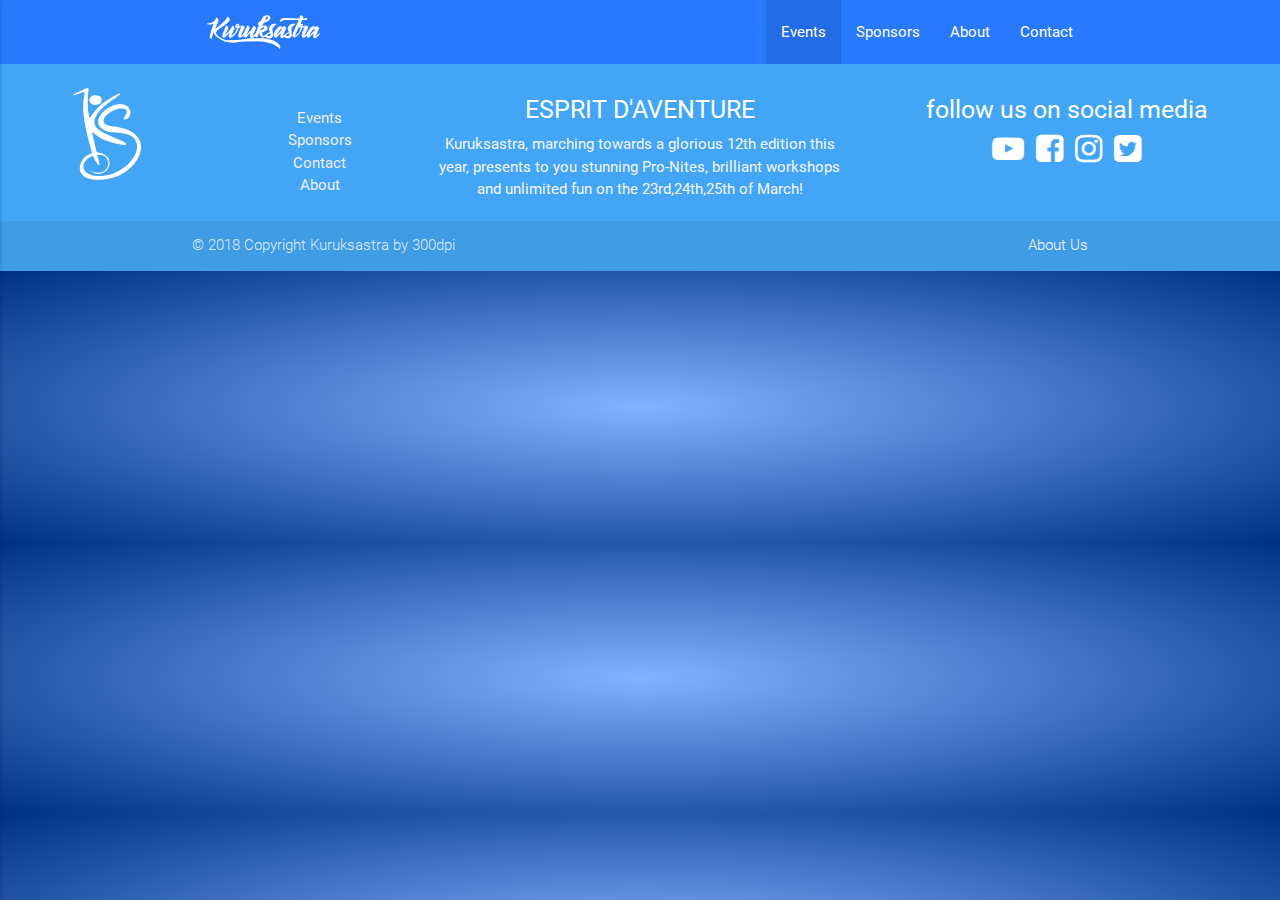
<file: events.html>
<!doctype html>
<html lang="en">

<head>
    <meta charset="utf-8">
    <meta http-equiv="x-ua-compatible" content="ie=edge">
    <title>Events</title>
    <meta name="description" content="KS'18 The twelfth edition of Kuruksastra. March 23,24,25. Will surpass all previous installments. Visit for one of a kind experience. Three days of crazy fun.A sublime melange of style and substance, glamour and colour." />
    <meta name="keywords" content="Kuruksastra , KS Upahaar , Sastra Deemed University cultural fest" />
    <meta name="robots" content="index,follow" />
    <meta name="viewport" content="width=device-width, initial-scale=1">
    <link rel="apple-touch-icon" sizes="180x180" href="favicons/apple-touch-icon.png">
    <link rel="icon" type="image/png" sizes="32x32" href="favicons/favicon-32x32.png">
    <link rel="icon" type="image/png" sizes="16x16" href="favicons/favicon-16x16.png">
    <link rel="manifest" href="favicons/site.webmanifest">
    <link rel="mask-icon" href="favicons/safari-pinned-tab.svg" color="#2b5797">
    <link rel="shortcut icon" href="favicons/favicon.ico">
    <meta name="msapplication-TileColor" content="#2b5797">
    <meta name="msapplication-config" content="favicons/browserconfig.xml">
    <meta name="theme-color" content="#2b5797">
    <link href="css/impress.css" rel="stylesheet">
    <link href="https://fonts.googleapis.com/icon?family=Material+Icons" rel="stylesheet">
    <link rel="stylesheet" type="text/css" href="css/materialize.min.css">
    <link rel="stylesheet" href="https://cdnjs.cloudflare.com/ajax/libs/font-awesome/4.7.0/css/font-awesome.min.css">
</head>

<body>
    <!--
    <div id="preload-div">
        <img id="preload" src="img/ks_animated.svg" alt="preloader ks">
    </div>-->
    <div id="site">
        <nav class=" red blue accent-3">
            <div class="nav-wrapper container ">
                <a href="index.html" class="brand-logo"><img src="img/kssnav.svg" style=" max-height: 64px; padding: 15px;"></a>
                <a href="#" data-activates="mobile-demo" class="button-collapse"><i class="material-icons">menu</i></a>
                <ul class="right hide-on-med-and-down">
                    <li class="active"><a href="events.html">Events</a></li>
                    <li><a href="sponsors.html">Sponsors</a></li>
                    <li><a href="about.html">About</a></li>
                    <li><a href="contact.html">Contact</a></li>
                </ul>
                <ul class="side-nav" id="mobile-demo">
                    <li><a href="events.html">Events</a></li>
                    <li><a href="sponsors.html">Sponsors</a></li>
                    <li><a href="about.html">About</a></li>
                    <li><a href="contact.html">Contact</a></li>
                </ul>
            </div>
        </nav>
    </div>
    <div id="bg" class="container">
        
    </div>
    <footer class="page-footer blue lighten-1">
        <div>
            <div class="row">
                <div class="col l2 m2 s3 center">
                    <img src="img/footer_ks.svg" style="width:100px;height:100px">
                </div>
                <div class="col l2 m3 s9 center">
                    <ul>
                        <li>
                            <br>
                        </li>
                        <li><a class="grey-text text-lighten-3" href="events.html">Events</a></li>
                        <li><a class="grey-text text-lighten-3" href="sponsors.html">Sponsors</a></li>
                        <li><a class="grey-text text-lighten-3" href="contact.html">Contact</a></li>
                        <li><a class="grey-text text-lighten-3" href="about.html">About</a></li>
                    </ul>
                </div>
                <div class="col l4 m7 s12 center">
                    <h5 class="white-text">ESPRIT  D'AVENTURE</h5>
                    <p class="grey-text text-lighten-4">
                        Kuruksastra, marching towards a glorious 12th edition this year, presents to you stunning Pro-Nites, brilliant workshops and unlimited fun on the 23rd,24th,25th of March!
                    </p>
                </div>
                <div class="col l4 m12 s12 center">
                    <h5 class="white-text">follow us on social media</h5>
                    <a href="https://www.youtube.com/watch?v=iC1NiALnX3Y" target="_blank"><i class="fa fa-youtube-play" style="font-size:32px;color:white"></i></a>&nbsp;&nbsp;
                    <a href="https://www.facebook.com/kssastra" target="_blank"><i class="fa fa-facebook-square" style="font-size:32px;color:white"></i></a>&nbsp;&nbsp;
                    <a href="https://www.instagram.com/kuruksastra" target="_blank"><i class="fa fa-instagram" style="font-size:32px;color:white"></i></a>&nbsp;&nbsp;
                    <a href="https://www.twitter.com/kssastra" target="_blank"><i class="fa fa-twitter-square" style="font-size:32px;color:white"></i></a>
                </div>
            </div>
        </div>
        <div class="footer-copyright">
            <div class="container">
                © 2018 Copyright Kuruksastra by 300dpi
                <a class="grey-text text-lighten-4 right" href="http://www.300dpi.xyz">About Us</a>
            </div>
        </div>
    </footer>
    <script src="js/jquery.min.js"></script>
    <script src="js/materialize.min.js"></script>
    <script src="js/scrollreveal.min.js"></script>
    <script src="js/ui.js"></script>
</body>

</html>
</file>
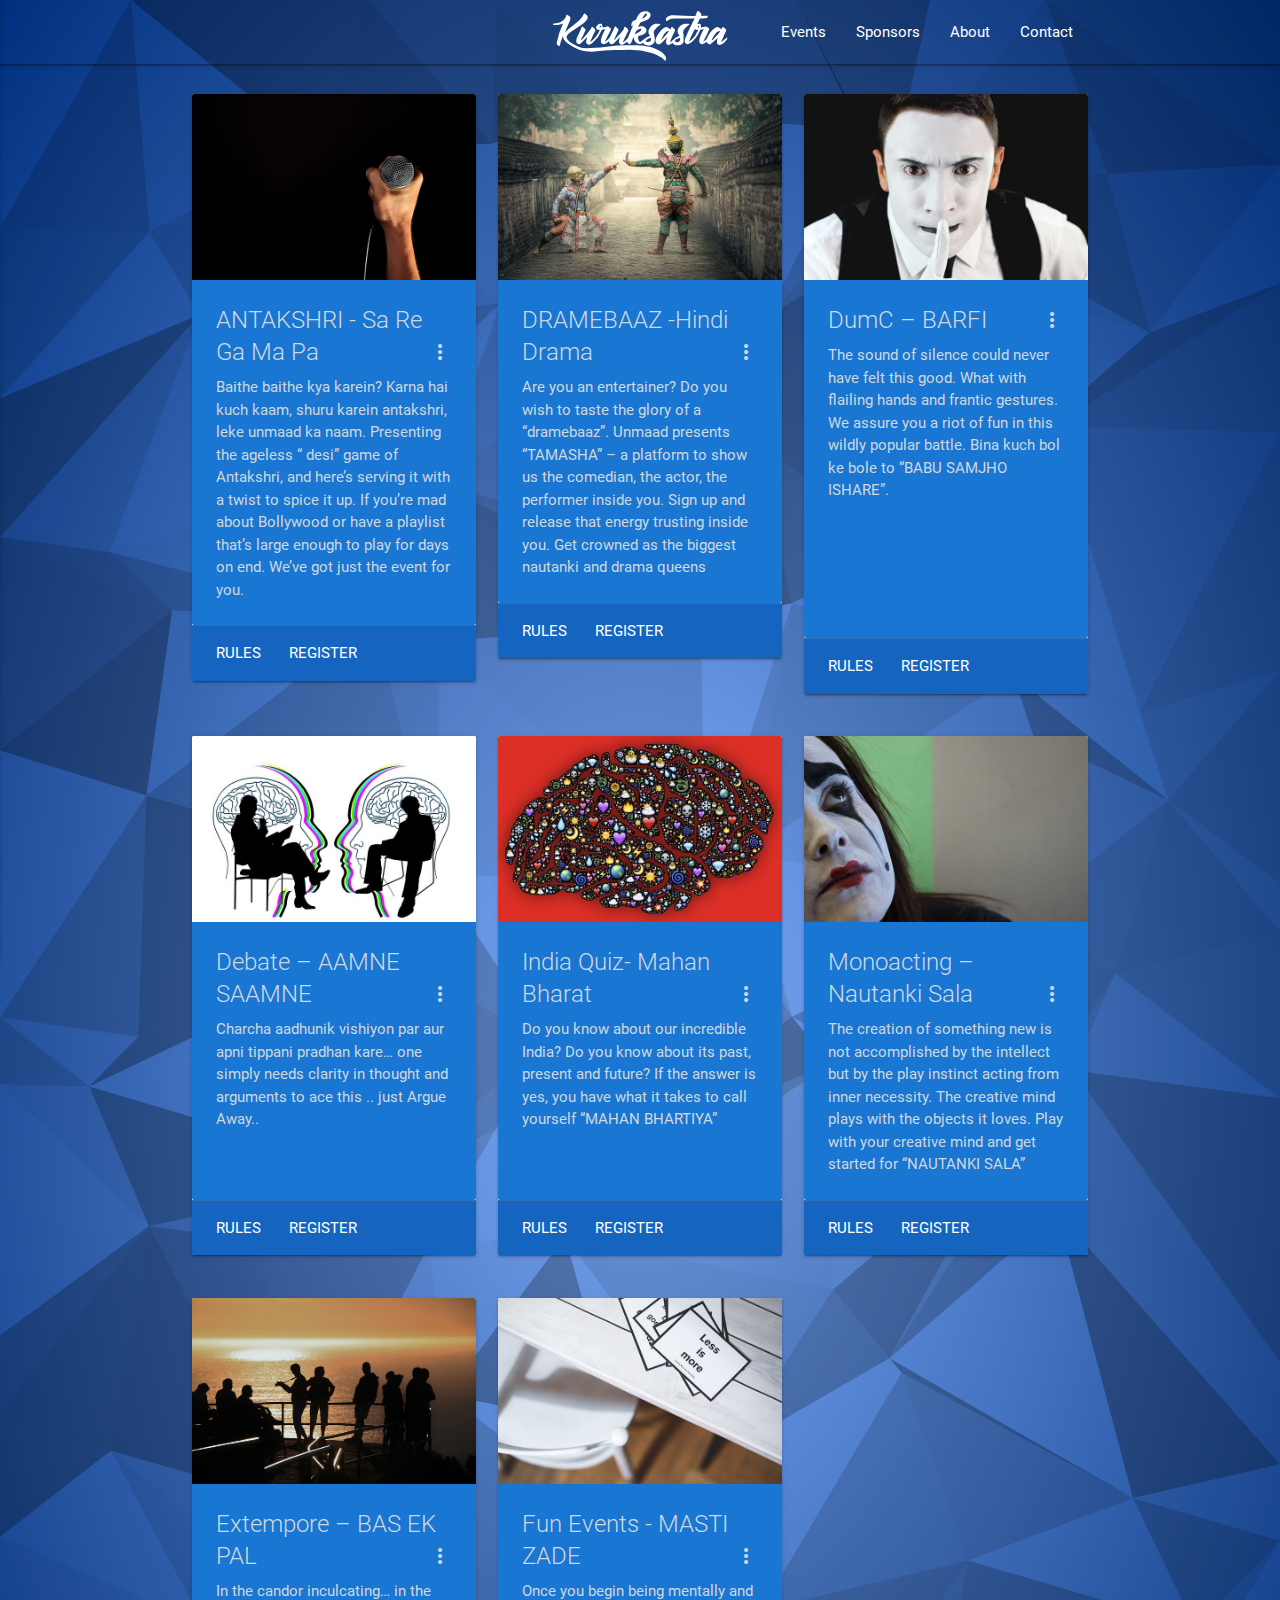
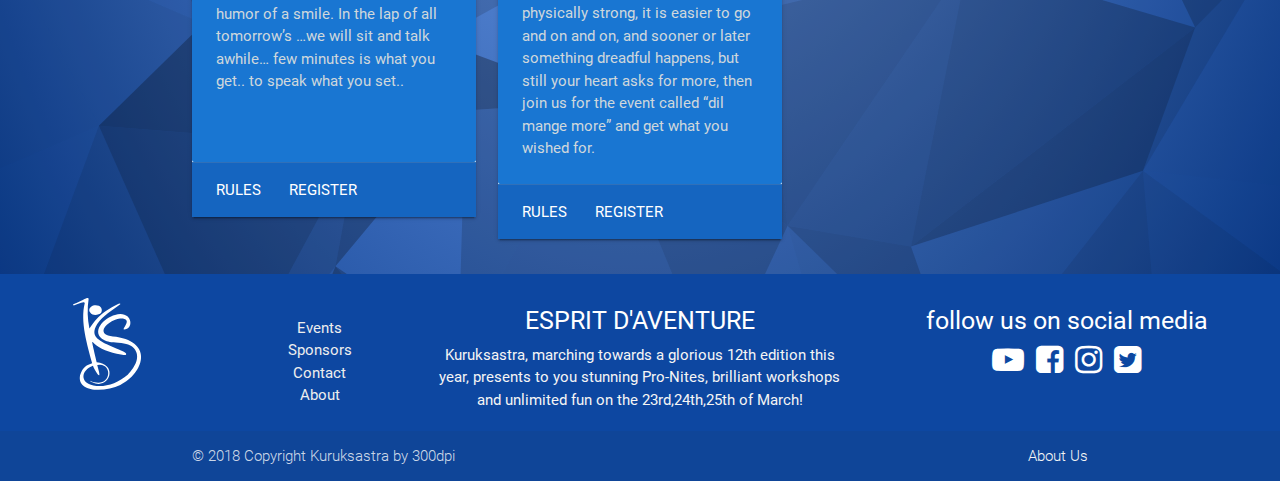
<file: hindi.html>
<!doctype html>
<html lang="en">

<head>
    <meta charset="utf-8">
    <meta http-equiv="x-ua-compatible" content="ie=edge">
    <title>Hindi Lits</title>
    <meta name="description" content="KS'18 The twelfth edition of Kuruksastra. March 23,24,25. Will surpass all previous installments. Visit for one of a kind experience. Three days of crazy fun.A sublime melange of style and substance, glamour and colour." />
    <meta name="keywords" content="Kuruksastra , KS Upahaar , Sastra Deemed University cultural fest" />
    <meta name="robots" content="index,follow" />
    <meta name="viewport" content="width=device-width, initial-scale=1">
    <link rel="apple-touch-icon" sizes="180x180" href="favicons/apple-touch-icon.png">
    <link rel="icon" type="image/png" sizes="32x32" href="favicons/favicon-32x32.png">
    <link rel="icon" type="image/png" sizes="16x16" href="favicons/favicon-16x16.png">
    <link rel="manifest" href="favicons/site.webmanifest">
    <link rel="mask-icon" href="favicons/safari-pinned-tab.svg" color="#2b5797">
    <link rel="shortcut icon" href="favicons/favicon.ico">
    <meta name="msapplication-TileColor" content="#2b5797">
    <meta name="msapplication-config" content="favicons/browserconfig.xml">
    <meta name="theme-color" content="#2b5797">
    <link href="css/impress.css" rel="stylesheet">
    <link href="https://fonts.googleapis.com/icon?family=Material+Icons" rel="stylesheet">
    <link rel="stylesheet" type="text/css" href="css/materialize.min.css">
    <link rel="stylesheet" href="https://cdnjs.cloudflare.com/ajax/libs/font-awesome/4.7.0/css/font-awesome.min.css">
</head>

<body>
    <!--
    <div id="preload-div">
        <img id="preload" src="img/ks_animated.svg" alt="preloader ks">
    </div>-->
    <div id="site">
        <nav class="transparent">
            <div class="nav-wrapper container ">
                <a href="#" class="brand-logo center"><img src="img/ksnavwhite.svg" style="height:50px;width:175px;margin-top:6%"></a>
                <a href="#" data-activates="mobile-demo" class="button-collapse"><i class="material-icons">menu</i></a>
                <ul class="right hide-on-med-and-down">
                    <li><a href="events.html">Events</a></li>
                    <li><a href="sponsors.html">Sponsors</a></li>
                    <li><a href="about.html">About</a></li>
                    <li><a href="contact.html">Contact</a></li>
                </ul>
                <ul class="side-nav" id="mobile-demo">
                    <li><a href="events.html">Events</a></li>
                    <li><a href="sponsors.html">Sponsors</a></li>
                    <li><a href="about.html">About</a></li>
                    <li><a href="contact.html">Contact</a></li>
                </ul>
            </div>
        </nav>
        <br>
        <div id="bg" class="container">
            <div class="row">
                <div class="col s12 m6 l4">
                    <div class="card sticky-action">
                        <div class="card-image waves-effect waves-block waves-light">
                            <img class="activator" src="img/idol.jpg">
                        </div>
                        <div class="card-content blue darken-2 blue-grey-text text-lighten-4">
                            <span class="card-title activator">ANTAKSHRI - Sa Re Ga Ma Pa<i class="material-icons right">more_vert</i></span>
                            <p>Baithe baithe kya karein? Karna hai kuch kaam, shuru karein antakshri, leke unmaad ka naam. Presenting the ageless “ desi” game of Antakshri, and here’s serving it with a twist to spice it up. If you’re mad about Bollywood or have a playlist that’s large enough to play for days on end. We’ve got just the event for you.</p>
                        </div>
                        <div class="card-action blue darken-3">
                            <div class="blue-grey-text text-lighten-5">
                                <a style="cursor: pointer;" class="white-text activator">rules</a>
                                <a href="register.php" class=" white-text">register</a>
                            </div>
                        </div>
                        <div class="card-reveal cyan accent-4 blue-grey-text text-lighten-5">
                            <span class="card-title">ANTAKSHRI - Sa Re Ga Ma Pa<i class="material-icons right">close</i></span>
                            <p>
                                From bathroom artists to stage performers – anyone who has a song for every occasion is invited. So shed your inhibitions, refresh your memory and grab your claim to fame at Unmaad.
                                <br> 2 per team.
                            </p>
                            <p>1.At least the first verse of the song must be sung. If the singer does not remember it in entirety, they cannot use the song.</p>
                            <p>2.No song can be repeated again in the game.</p>
                            <p>3.No half answer will be considered.</p>
                            <p>4.Judges decision will be final.</p>
                        </div>
                    </div>
                </div>
                <div class="col s12 m6 l4">
                    <div class="card sticky-action">
                        <div class="card-image waves-effect waves-block waves-light">
                            <img class="activator responsive" src="img/drama.jpg">
                        </div>
                        <div class="card-content blue darken-2 blue-grey-text text-lighten-4">
                            <span class="card-title activator">DRAMEBAAZ -Hindi Drama<i class="material-icons right">more_vert</i></span>
                            <p>Are you an entertainer? Do you wish to taste the glory of a “dramebaaz”. Unmaad presents “TAMASHA” – a platform to show us the comedian, the actor, the performer inside you. Sign up and release that energy trusting inside you. Get crowned as the biggest nautanki and drama queens</p>
                        </div>
                        <div class="card-action blue darken-3">
                            <div class="blue-grey-text text-lighten-5">
                                <a style="cursor: pointer;" class="white-text activator">rules</a>
                                <a href="register.php" class=" white-text">register</a>
                            </div>
                        </div>
                        <div class="card-reveal cyan accent-4 blue-grey-text text-lighten-5">
                            <span class="card-title">DRAMEBAAZ -Hindi Drama<i class="material-icons right">close</i></span>
                            <p>1) Max 9 per team.
                                <br> 2) Time Limit: 20 minutes
                                <p>3.Vulgarity will not be entertained.</p>
                                <p>4.Extra time for preparation will not be provided .</p>
                                <p>5.Written script should not exceed the given time.</p>
                                <p>6.It is not allowed to use the same script (or a substantially similar script) in more than one event at the same contest if there are any common cast members sin both events.</p>
                                <p>7.If script is not original, credits for the same should be awarded.</p>
                            </p>
                        </div>
                    </div>
                </div>
                <div class="col s12 m6 l4">
                    <div class="card sticky-action">
                        <div class="card-image waves-effect waves-block waves-light">
                            <img class="activator" src="img/dumb.jpg">
                        </div>
                        <div class="card-content blue darken-2 blue-grey-text text-lighten-4">
                            <span class="card-title activator">DumC – BARFI<i class="material-icons right">more_vert</i></span>
                            <p>The sound of silence could never have felt this good. What with flailing hands and frantic gestures. We assure you a riot of fun in this wildly popular battle. Bina kuch bol ke bole to “BABU SAMJHO ISHARE”.</p>
                            <br>
                            <br>
                            <br>
                            <br>
                            <br>
                        </div>
                        <div class="card-action blue darken-3">
                            <div class="blue-grey-text text-lighten-5">
                                <a style="cursor: pointer;" class="white-text activator">rules</a>
                                <a href="register.php" class=" white-text">register</a>
                            </div>
                        </div>
                        <div class="card-reveal cyan accent-4 blue-grey-text text-lighten-5">
                            <span class="card-title">DumC – BARFI<i class="material-icons right">close</i></span>
                            <<p>Participants &ndash; 3</p>
                                <p>Rules :</p>
                                <p>1.Air drawing is not permitted.</p>
                                <p>2.In all rounds the person explaining the thing stands at least 2 feet away from partners.</p>
                                <p>3.The acting person cannot speak anything from mouth, and cannot point to any object or a person.</p>
                                <p>4.Only one person comes in front to get a chit from the pool with a name&nbsp;&nbsp; on it</p>
                                <p>5.Judges decision will be final</p>
                        </div>
                    </div>
                </div>
            </div>
        </div>
        <div class="container">
            <div class="row">
                <div class="col s12 m6 l4">
                    <div class="card sticky-action">
                        <div class="card-image waves-effect waves-block waves-light">
                            <img class="activator responsive" src="img/debate.jpg">
                        </div>
                        <div class="card-content blue darken-2 blue-grey-text text-lighten-4">
                            <span class="card-title activator">Debate – AAMNE SAAMNE<i class="material-icons right">more_vert</i></span>
                            <p>Charcha aadhunik vishiyon par aur apni tippani pradhan kare… one simply needs clarity in thought and arguments to ace this .. just Argue Away..</p>
                            <br>
                            <br>
                        </div>
                        <div class="card-action blue darken-3">
                            <div class="blue-grey-text text-lighten-5">
                                <a style="cursor: pointer;" class="white-text activator">rules</a>
                                <a href="register.php" class=" white-text">register</a>
                            </div>
                        </div>
                        <div class="card-reveal cyan accent-4 blue-grey-text text-lighten-5">
                            <span class="card-title">Debate – AAMNE SAAMNE<i class="material-icons right">close</i></span>
                            <p>Participants -2</p>
                            <p>Rules:</p>
                            <p>1.Abusive language is not allowed.</p>
                            <p>2.Vulgarity and profanity will not be allowed.</p>
                            <p>3.No revision of position of a team is permitted during the debate.</p>
                            <p>4.Judges decision will be final.</p>
                        </div>
                    </div>
                </div>
                <div class="col s12 m6 l4">
                    <div class="card sticky-action">
                        <div class="card-image waves-effect waves-block waves-light">
                            <img class="activator" src="img/meda.jpg">
                        </div>
                        <div class="card-content blue darken-2 blue-grey-text text-lighten-4">
                            <span class="card-title activator">India Quiz- Mahan Bharat<i class="material-icons right">more_vert</i></span>
                            <p>Do you know about our incredible India? Do you know about its past, present and future? If the answer is yes, you have what it takes to call yourself “MAHAN BHARTIYA”
                            </p>
                            <br>
                            <br>
                        </div>
                        <div class="card-action blue darken-3">
                            <div class="blue-grey-text text-lighten-5">
                                <a style="cursor: pointer;" class="white-text activator">rules</a>
                                <a href="register.php" class=" white-text">register</a>
                            </div>
                        </div>
                        <div class="card-reveal cyan accent-4 blue-grey-text text-lighten-5">
                            <span class="card-title">India Quiz- Mahan Bharat<i class="material-icons right">close</i></span>
                            <p>Participants &ndash; 2</p>
                            <p>Rules :</p>
                            <p>1.Only team maximum of two entries are eligible (individual entry is accepted).</p>
                            <p>2.A team shall consist of max two persons.</p>
                            <p>3.The decision of the quiz-master will be final and will not be subjected to any change.</p>
                            <p>4.The participants shall not be allowed to use mobile or other electronic instruments.</p>
                        </div>
                    </div>
                </div>
                <div class="col s12 m6 l4">
                    <div class="card sticky-action">
                        <div class="card-image waves-effect waves-block waves-light">
                            <img class="activator" src="img/mimes.jpg">
                        </div>
                        <div class="card-content blue darken-2 blue-grey-text text-lighten-4">
                            <span class="card-title activator">Monoacting – Nautanki Sala<i class="material-icons right">more_vert</i></span>
                            <p>The creation of something new is not accomplished by the intellect but by the play instinct acting from inner necessity. The creative mind plays with the objects it loves. Play with your creative mind and get started for “NAUTANKI SALA”</p>
                        </div>
                        <div class="card-action blue darken-3">
                            <div class="blue-grey-text text-lighten-5">
                                <a style="cursor: pointer;" class="white-text activator">rules</a>
                                <a href="register.php" class=" white-text">register</a>
                            </div>
                        </div>
                        <div class="card-reveal cyan accent-4 blue-grey-text text-lighten-5">
                            <span class="card-title">Monoacting – Nautanki Sala<i class="material-icons right">close</i></span>
                            <p>Participant - 1</p>
                            <p>Rules :</p>
                            <p>1.Participants will be allotted 5 minutes to perform the act.</p>
                            <p>2.Obscenity and offensive gestures are strictly not allowed.</p>
                            <p>3.Decision of the judges will be final and binding.</p>
                        </div>
                    </div>
                </div>
            </div>
        </div>
        <div class="container">
            <div class="row">
                <div class="col s12 m6 l4">
                    <div class="card sticky-action">
                        <div class="card-image waves-effect waves-block waves-light">
                            <img class="activator" src="img/talk.jpg">
                        </div>
                        <div class="card-content blue darken-2 blue-grey-text text-lighten-4">
                            <span class="card-title activator">Extempore – BAS EK PAL<i class="material-icons right">more_vert</i></span>
                            <p>In the candor inculcating… in the humor of a smile. In the lap of all tomorrow’s …we will sit and talk awhile… few minutes is what you get.. to speak what you set..</p>
                            <br>
                            <br>
                        </div>
                        <div class="card-action blue darken-3">
                            <div class="blue-grey-text text-lighten-5">
                                <a style="cursor: pointer;" class="white-text activator">rules</a>
                                <a href="register.php" class=" white-text">register</a>
                            </div>
                        </div>
                        <div class="card-reveal cyan accent-4 blue-grey-text text-lighten-5">
                            <span class="card-title">Extempore – BAS EK PAL<i class="material-icons right">close</i></span>
                            <p>Participant &ndash; 1</p>
                            <p>Rules :</p>
                            <p>1.Hindi should be the language of communication.</p>
                            <p>2.Time will be allotted to each contestant on spot.</p>
                            <p>3.The speech should include a brief introduction of the participant.</p>
                            <p>4.A warning bell will be given at the end of 30 seconds.</p>
                            <p>5.Decision of judges will be considered final.</p>
                            <p>6.Discipline is of prime importance.</p>
                        </div>
                    </div>
                </div>
                <div class="col s12 m6 l4">
                    <div class="card sticky-action">
                        <div class="card-image waves-effect waves-block waves-light">
                            <img class="activator" src="img/more.jpg">
                        </div>
                        <div class="card-content blue darken-2 blue-grey-text text-lighten-4">
                            <span class="card-title activator">Fun Events - MASTI ZADE<i class="material-icons right">more_vert</i></span>
                            <p>Once you begin being mentally and physically strong, it is easier to go and on and on, and sooner or later something dreadful happens, but still your heart asks for more, then join us for the event called “dil mange more” and get what you wished for.</p>
                        </div>
                        <div class="card-action blue darken-3">
                            <div class="blue-grey-text text-lighten-5">
                                <a style="cursor: pointer;" class="white-text activator">rules</a>
                                <a href="register.php" class=" white-text">register</a>
                            </div>
                        </div>
                        <div class="card-reveal cyan accent-4 blue-grey-text text-lighten-5">
                            <span class="card-title">Fun Events -   MASTI ZADE<i class="material-icons right">close</i></span>
                            <p>Participant &ndash; 2</p>
                            <p>Rules :</p>
                            <p>1.Decision of judges will be considered final.</p>
                            <p>2.Discipline is of prime importance.</p>
                            <p>3.Safety should be the first priority.</p>
                            <p>4.More rules and regulation regarding the event will be provided on spot.</p>
                            <p>&nbsp;</p>
                        </div>
                    </div>
                </div>
            </div>
        </div>
        <footer class="page-footer blue darken-4">
            <div id="bg">
                <div class="row">
                    <div class="col l2 m2 s3 center">
                        <img src="img/footer_ks.svg" style="width:100px;height:100px">
                    </div>
                    <div class="col l2 m3 s9 center">
                        <ul>
                            <li>
                                <br>
                            </li>
                            <li><a class="grey-text text-lighten-3" href="events.html">Events</a></li>
                            <li><a class="grey-text text-lighten-3" href="sponsors.html">Sponsors</a></li>
                            <li><a class="grey-text text-lighten-3" href="contact.html">Contact</a></li>
                            <li><a class="grey-text text-lighten-3" href="about.html">About</a></li>
                        </ul>
                    </div>
                    <div class="col l4 m7 s12 center">
                        <h5 class="white-text">ESPRIT  D'AVENTURE</h5>
                        <p class="grey-text text-lighten-4">
                            Kuruksastra, marching towards a glorious 12th edition this year, presents to you stunning Pro-Nites, brilliant workshops and unlimited fun on the 23rd,24th,25th of March!
                        </p>
                    </div>
                    <div class="col l4 m12 s12 center">
                        <h5 class="white-text">follow us on social media</h5>
                        <a href="https://www.youtube.com/watch?v=iC1NiALnX3Y" target="_blank"><i class="fa fa-youtube-play" style="font-size:32px;color:white"></i></a>&nbsp;&nbsp;
                        <a href="https://www.facebook.com/kssastra" target="_blank"><i class="fa fa-facebook-square" style="font-size:32px;color:white"></i></a>&nbsp;&nbsp;
                        <a href="https://www.instagram.com/kuruksastra" target="_blank"><i class="fa fa-instagram" style="font-size:32px;color:white"></i></a>&nbsp;&nbsp;
                        <a href="https://www.twitter.com/kssastra" target="_blank"><i class="fa fa-twitter-square" style="font-size:32px;color:white"></i></a>
                    </div>
                </div>
            </div>
            <div class="footer-copyright">
                <div class="container">
                    © 2018 Copyright Kuruksastra by 300dpi
                    <a class="grey-text text-lighten-4 right" href="http://www.300dpi.xyz">About Us</a>
                </div>
            </div>
        </footer>
    </div>
    <script src="js/jquery.min.js"></script>
    <script src="js/materialize.min.js"></script>
    <script src="js/scrollreveal.min.js"></script>
    <script src="js/ui.js"></script>
</body>

</html>
</file>
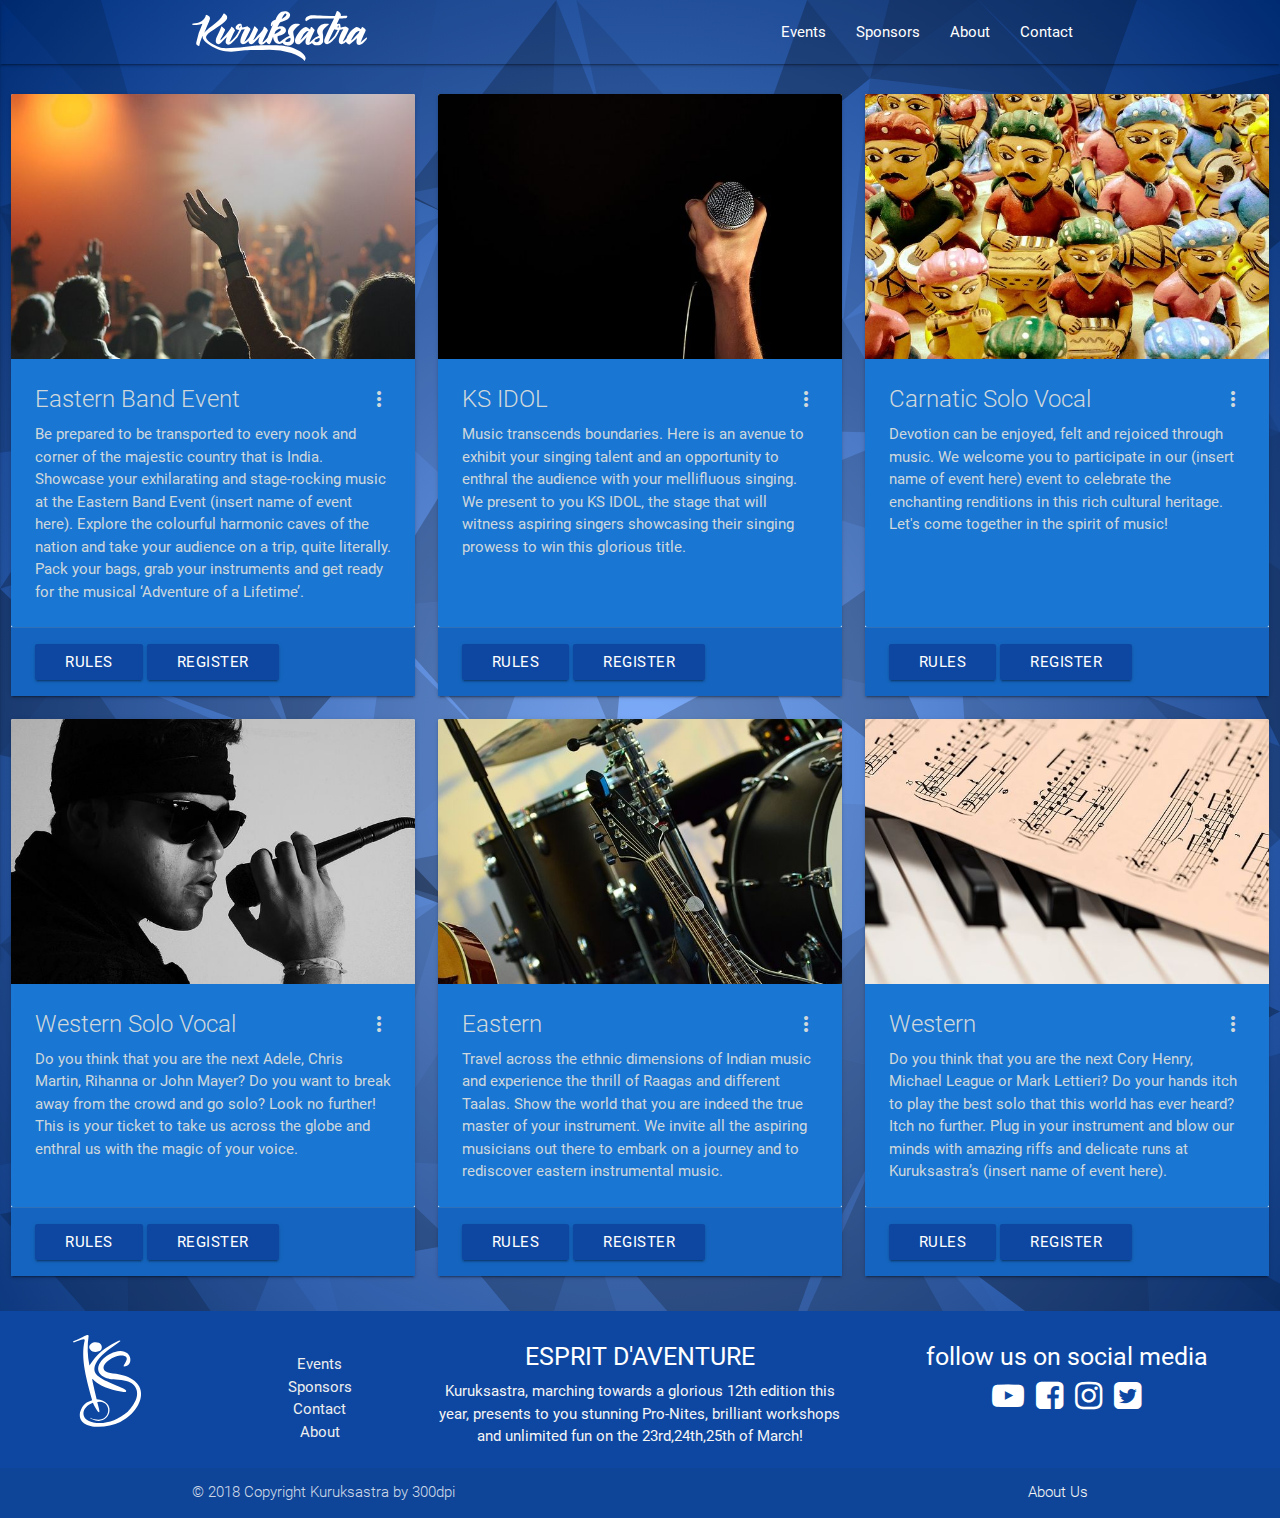
<file: music.html>
<!doctype html>
<html lang="en">

<head>
    <meta charset="utf-8">
    <meta http-equiv="x-ua-compatible" content="ie=edge">
    <title>Music</title>
    <meta name="description" content="KS'18 The twelfth edition of Kuruksastra. March 23,24,25. Will surpass all previous installments. Visit for one of a kind experience. Three days of crazy fun.A sublime melange of style and substance, glamour and colour." />
    <meta name="keywords" content="Kuruksastra , KS Upahaar , Sastra Deemed University cultural fest" />
    <meta name="robots" content="index,follow" />
    <meta name="viewport" content="width=device-width, initial-scale=1">
    <link rel="apple-touch-icon" sizes="180x180" href="favicons/apple-touch-icon.png">
    <link rel="icon" type="image/png" sizes="32x32" href="favicons/favicon-32x32.png">
    <link rel="icon" type="image/png" sizes="16x16" href="favicons/favicon-16x16.png">
    <link rel="manifest" href="favicons/site.webmanifest">
    <link rel="mask-icon" href="favicons/safari-pinned-tab.svg" color="#2b5797">
    <link rel="shortcut icon" href="favicons/favicon.ico">
    <meta name="msapplication-TileColor" content="#2b5797">
    <meta name="msapplication-config" content="favicons/browserconfig.xml">
    <meta name="theme-color" content="#2b5797">
    <link href="css/impress.css" rel="stylesheet">
    <link href="https://fonts.googleapis.com/icon?family=Material+Icons" rel="stylesheet">
    <link rel="stylesheet" type="text/css" href="css/materialize.min.css">
    <link rel="stylesheet" href="https://cdnjs.cloudflare.com/ajax/libs/font-awesome/4.7.0/css/font-awesome.min.css">
</head>

<body>
    <!--
    <div id="preload-div">
        <img id="preload" src="img/ks_animated.svg" alt="preloader ks">
    </div>-->
    <div id="site">
        <nav class="transparent">
            <div class="nav-wrapper container ">
                <a href="#" class="brand-logo"><img src="img/ksnavwhite.svg" style="height:50px;width:175px;margin-top:6%"></a>
                <a href="#" data-activates="mobile-demo" class="button-collapse"><i class="material-icons">menu</i></a>
                <ul class="right hide-on-med-and-down">
                    <li><a href="events.html">Events</a></li>
                    <li><a href="sponsors.html">Sponsors</a></li>
                    <li><a href="about.html">About</a></li>
                    <li><a href="contact.html">Contact</a></li>
                </ul>
                <ul class="side-nav" id="mobile-demo">
                    <li><a href="events.html">Events</a></li>
                    <li><a href="sponsors.html">Sponsors</a></li>
                    <li><a href="about.html">About</a></li>
                    <li><a href="contact.html">Contact</a></li>
                </ul>
            </div>
        </nav>
        <br>
        <div id="bg" class="container-fluid">
            <div class="row">
                <div class="col s12 m12 l4">
                    <div class="card sticky-action">
                        <div class="card-image waves-effect waves-block waves-light">
                            <img class="activator responsive" src="img/eband.jpg">
                        </div>
                        <div class="card-content blue darken-2 blue-grey-text text-lighten-4">
                            <span class="card-title activator">Eastern Band Event<i class="material-icons right">more_vert</i></span>
                            <p>Be prepared to be transported to every nook and corner of the majestic country that is India. Showcase your exhilarating and stage-rocking music at the Eastern Band Event (insert name of event here). Explore the colourful harmonic caves of the nation and take your audience on a trip, quite literally. Pack your bags, grab your instruments and get ready for the musical ‘Adventure of a Lifetime’.
                            </p>
                        </div>
                        <div class="card-action blue darken-3">
                            <div class="blue-grey-text text-lighten-5">
                                <a class="btn blue darken-4 activator">rules</a>
                                <a href="register.php" class="btn blue darken-4">register</a>
                            </div>
                        </div>
                        <div class="card-reveal cyan accent-4 blue-grey-text text-lighten-5">
                            <span class="card-title">Eastern Band Event rules<i class="material-icons right">close</i></span>
                            <p>&bull; A band can have a maximum of 12 members on stage.
                                <br />&bull; Every band is allowed 18 minutes of stage time including setup.
                                <br />&bull; A standard 5 piece kit, a keyboard stand and amps will be provided.
                                <br />&bull; The use of arpeggiators and pre-recorded beats are not allowed.
                                <br />&bull; Own compositions will be awarded extra points.
                                <br />&bull; Bands will be judged based on their tightness, clarity and dynamics.
                                <br />&bull; No form of vulgarity will be tolerated on stage.</p>
                        </div>
                    </div>
                </div>
                <div class="col s12 m12 l4">
                    <div class="card sticky-action">
                        <div class="card-image waves-effect waves-block waves-light">
                            <img class="activator" src="img/idol.jpg">
                        </div>
                        <div class="card-content blue darken-2 blue-grey-text text-lighten-4">
                            <span class="card-title activator">KS IDOL<i class="material-icons right">more_vert</i></span>
                            <p>Music transcends boundaries. Here is an avenue to exhibit your singing talent and an opportunity to enthral the audience with your mellifluous singing. We present to you KS IDOL, the stage that will witness aspiring singers showcasing their singing prowess to win this glorious title.</p>
                            <br>
                            <br>
                        </div>
                        <div class="card-action blue darken-3">
                            <div class="blue-grey-text text-lighten-5">
                                <a class="btn blue darken-4 activator">rules</a>
                                <a href="register.php" class="btn blue darken-4">register</a>
                            </div>
                        </div>
                        <div class="card-reveal cyan accent-4 blue-grey-text text-lighten-5">
                            <span class="card-title">KS IDOL Rules<i class="material-icons right">close</i></span>
                            <p>&bull; The event will consist of three rounds.
                                <br />&bull; Participants can perform songs from any Indian movie or album in the first round.
                                <br />&bull; The participants will be informed about the other two rounds on the spot.
                                <br />&bull; All the participants are expected to be prepared with 3 or 4 songs in different genres.
                                <br />&bull; The Judge's decision will be final.
                                <br />&bull; Event registration will be done on the spot.
                                <br />&bull; Participants should have a valid college ID.</p>
                        </div>
                    </div>
                </div>
                <div class="col s12 m12 l4">
                    <div class="card sticky-action">
                        <div class="card-image waves-effect waves-block waves-light">
                            <img class="activator" src="img/loc.jpg">
                        </div>
                        <div class="card-content blue darken-2 blue-grey-text text-lighten-4">
                            <span class="card-title activator">Carnatic Solo Vocal<i class="material-icons right">more_vert</i></span>
                            <p>Devotion can be enjoyed, felt and rejoiced through music. We welcome you to participate in our (insert name of event here) event to celebrate the enchanting renditions in this rich cultural heritage. Let's come together in the spirit of music!</p>
                            <br>
                            <br>
                            <br>
                        </div>
                        <div class="card-action blue darken-3">
                            <div class="blue-grey-text text-lighten-5">
                                <a class="btn blue darken-4 activator">rules</a>
                                <a href="register.php" class="btn blue darken-4">register</a>
                            </div>
                        </div>
                        <div class="card-reveal cyan accent-4 blue-grey-text text-lighten-5">
                            <span class="card-title">Carnatic Solo Vocal<i class="material-icons right">close</i></span>
                            <p>&bull; Participants have to perform a Carnatic or Hindustani piece only.
                                <br />&bull; Each participant will be given 5 minutes on stage.
                                <br />&bull; Accompaniments are not allowed.
                                <br />&bull; Ragam, Neraval and Kalpanaswaram will fetch extra points.
                                <br />&bull; A Shruti box will be provided during the event.
                                <br />&bull; The Judge&rsquo;s decision will be final.</p>
                        </div>
                    </div>
                </div>
                
                <div class="col s12 m12 l4">
                    <div class="card sticky-action">
                        <div class="card-image waves-effect waves-block waves-light">
                            <img class="activator responsive" src="img/westsolo.jpg">
                        </div>
                        <div class="card-content blue darken-2 blue-grey-text text-lighten-4">
                            <span class="card-title activator">Western Solo Vocal<i class="material-icons right">more_vert</i></span>
                            <p>Do you think that you are the next Adele, Chris Martin, Rihanna or John Mayer? Do you want to break away from the crowd and go solo? Look no further! This is your ticket to take us across the globe and enthral us with the magic of your voice.</p><br>
                        </div>
                        <div class="card-action blue darken-3">
                            <div class="blue-grey-text text-lighten-5">
                                <a class="btn blue darken-4 activator">rules</a>
                                <a href="register.php" class="btn blue darken-4">register</a>
                            </div>
                        </div>
                        <div class="card-reveal cyan accent-4 blue-grey-text text-lighten-5">
                            <span class="card-title">Western Solo Vocal<i class="material-icons right">close</i></span>
                            <p>&bull; Participants have to perform songs in English only.
                                <br />&bull; Each participant will be given 5 minutes on stage.
                                <br />&bull; Either a karaoke track or one accompanying instrument is allowed.
                                <br />&bull; The Judge&rsquo;s decision will be final.</p>
                        </div>
                    </div>
                </div>
                <div class="col s12 m12 l4">
                    <div class="card sticky-action">
                        <div class="card-image waves-effect waves-block waves-light">
                            <img class="activator" src="img/drums.jpg">
                        </div>
                        <div class="card-content blue darken-2 blue-grey-text text-lighten-4">
                            <span class="card-title activator">Eastern<i class="material-icons right">more_vert</i></span>
                            <p>Travel across the ethnic dimensions of Indian music and experience the thrill of Raagas and different Taalas. Show the world that you are indeed the true master of your instrument. We invite all the aspiring musicians out there to embark on a journey and to rediscover eastern instrumental music.
                            </p>
                        </div>
                        <div class="card-action blue darken-3">
                            <div class="blue-grey-text text-lighten-5">
                                <a class="btn blue darken-4 activator">rules</a>
                                <a href="register.php" class="btn blue darken-4">register</a>
                            </div>
                        </div>
                        <div class="card-reveal cyan accent-4 blue-grey-text text-lighten-5">
                            <span class="card-title">Eastern<i class="material-icons right">close</i></span>
                        </div>
                    </div>
                </div>
                <div class="col s12 m12 l4">
                    <div class="card sticky-action">
                        <div class="card-image waves-effect waves-block waves-light">
                            <img class="activator" src="img/piano.jpg">
                        </div>
                        <div class="card-content blue darken-2 blue-grey-text text-lighten-4">
                            <span class="card-title activator">Western<i class="material-icons right">more_vert</i></span>
                            <p>Do you think that you are the next Cory Henry, Michael League or Mark Lettieri? Do your hands itch to play the best solo that this world has ever heard? Itch no further. Plug in your instrument and blow our minds with amazing riffs and delicate runs at Kuruksastra’s (insert name of event here).</p>
                        </div>
                        <div class="card-action blue darken-3">
                            <div class="blue-grey-text text-lighten-5">
                                <a class="btn blue darken-4 activator">rules</a>
                                <a href="register.php" class="btn blue darken-4">register</a>
                            </div>
                        </div>
                        <div class="card-reveal cyan accent-4 blue-grey-text text-lighten-5">
                            <span class="card-title">Western<i class="material-icons right">close</i></span>
                            <p>&bull; Participants have to perform a Carnatic, Hindustani or Western piece only.
                                <br />&bull; Each participant is given a time limit of 5 minutes onstage.
                                <br />&bull; The Judge&rsquo;s decision will be final.
                                <br />&bull; Film songs played as instrumental are strictly not allowed.
                                <br />&bull; A keyboard stand and guitar amps will be provided.</p>
                        </div>
                    </div>
                </div>
            </div>
        </div>
        <footer class="page-footer blue darken-4">
            <div id="bg">
                <div class="row">
                    <div class="col l2 m2 s3 center">
                        <img src="img/footer_ks.svg" style="width:100px;height:100px">
                    </div>
                    <div class="col l2 m3 s9 center">
                        <ul>
                            <li>
                                <br>
                            </li>
                            <li><a class="grey-text text-lighten-3" href="events.html">Events</a></li>
                            <li><a class="grey-text text-lighten-3" href="sponsors.html">Sponsors</a></li>
                            <li><a class="grey-text text-lighten-3" href="contact.html">Contact</a></li>
                            <li><a class="grey-text text-lighten-3" href="about.html">About</a></li>
                        </ul>
                    </div>
                    <div class="col l4 m7 s12 center">
                        <h5 class="white-text">ESPRIT  D'AVENTURE</h5>
                        <p class="grey-text text-lighten-4">
                            Kuruksastra, marching towards a glorious 12th edition this year, presents to you stunning Pro-Nites, brilliant workshops and unlimited fun on the 23rd,24th,25th of March!
                        </p>
                    </div>
                    <div class="col l4 m12 s12 center">
                        <h5 class="white-text">follow us on social media</h5>
                        <a href="https://www.youtube.com/watch?v=iC1NiALnX3Y" target="_blank"><i class="fa fa-youtube-play" style="font-size:32px;color:white"></i></a>&nbsp;&nbsp;
                        <a href="https://www.facebook.com/kssastra" target="_blank"><i class="fa fa-facebook-square" style="font-size:32px;color:white"></i></a>&nbsp;&nbsp;
                        <a href="https://www.instagram.com/kuruksastra" target="_blank"><i class="fa fa-instagram" style="font-size:32px;color:white"></i></a>&nbsp;&nbsp;
                        <a href="https://www.twitter.com/kssastra" target="_blank"><i class="fa fa-twitter-square" style="font-size:32px;color:white"></i></a>
                    </div>
                </div>
            </div>
            <div class="footer-copyright">
                <div class="container">
                    © 2018 Copyright Kuruksastra by 300dpi
                    <a class="grey-text text-lighten-4 right" href="http://www.300dpi.xyz">About Us</a>
                </div>
            </div>
        </footer>
    </div>
    <script src="js/jquery.min.js"></script>
    <script src="js/materialize.min.js"></script>
    <script src="js/scrollreveal.min.js"></script>
    <script src="js/ui.js"></script>
</body>

</html>
</file>
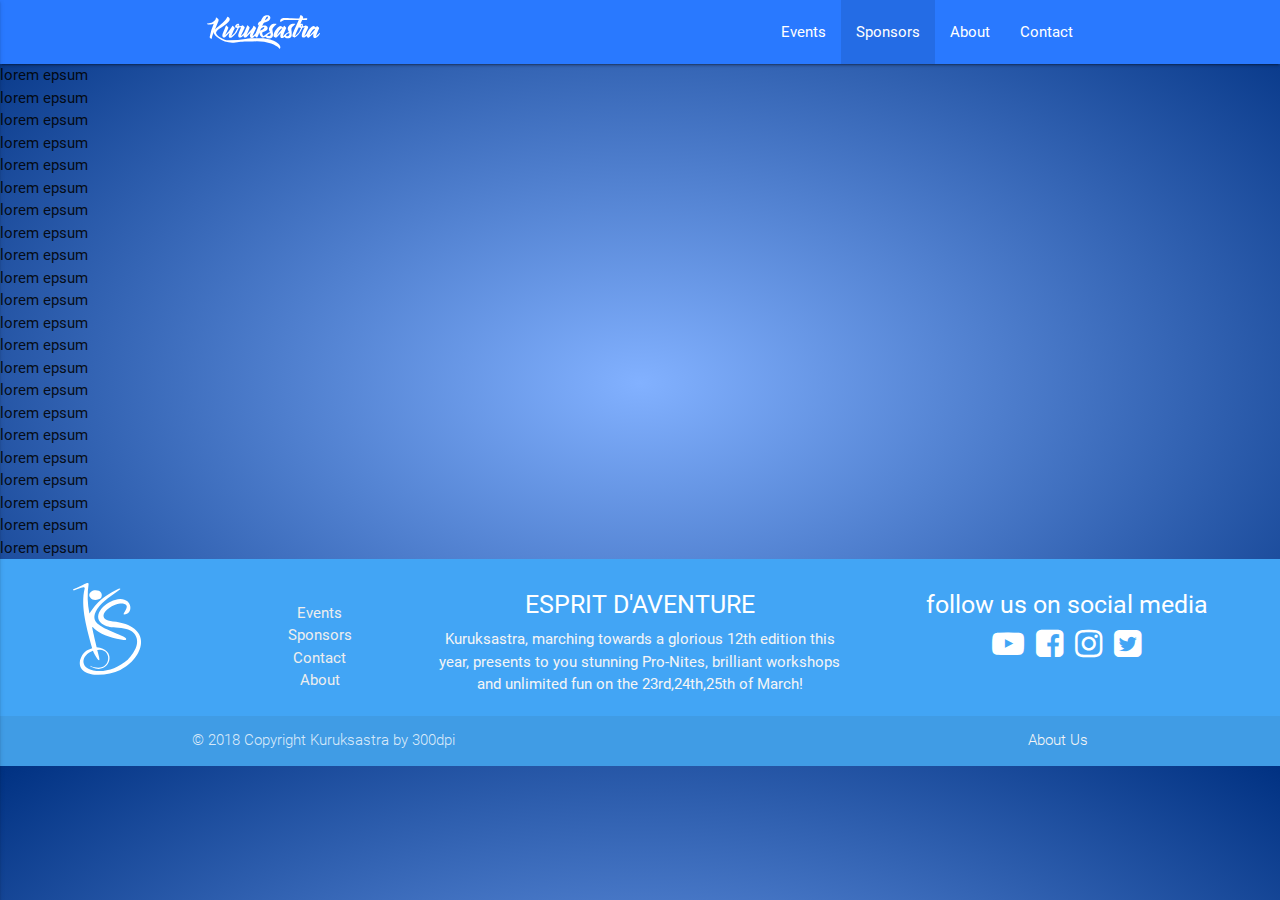
<file: sponsors.html>
<!doctype html>
<html lang="en">

<head>
    <meta charset="utf-8">
    <meta http-equiv="x-ua-compatible" content="ie=edge">
    <title>Sponsors</title>
    <meta name="description" content="KS'18 The twelfth edition of Kuruksastra. March 23,24,25. Will surpass all previous installments. Visit for one of a kind experience. Three days of crazy fun.A sublime melange of style and substance, glamour and colour." />
    <meta name="keywords" content="Kuruksastra , KS Upahaar , Sastra Deemed University cultural fest" />
    <meta name="robots" content="index,follow" />
    <meta name="viewport" content="width=device-width, initial-scale=1">
    <link rel="apple-touch-icon" sizes="180x180" href="favicons/apple-touch-icon.png">
    <link rel="icon" type="image/png" sizes="32x32" href="favicons/favicon-32x32.png">
    <link rel="icon" type="image/png" sizes="16x16" href="favicons/favicon-16x16.png">
    <link rel="manifest" href="favicons/site.webmanifest">
    <link rel="mask-icon" href="favicons/safari-pinned-tab.svg" color="#2b5797">
    <link rel="shortcut icon" href="favicons/favicon.ico">
    <meta name="msapplication-TileColor" content="#2b5797">
    <meta name="msapplication-config" content="favicons/browserconfig.xml">
    <meta name="theme-color" content="#2b5797">
    <link href="css/impress.css" rel="stylesheet">
    <link href="https://fonts.googleapis.com/icon?family=Material+Icons" rel="stylesheet">
    <link rel="stylesheet" type="text/css" href="css/materialize.min.css">
    <link rel="stylesheet" href="https://cdnjs.cloudflare.com/ajax/libs/font-awesome/4.7.0/css/font-awesome.min.css">
</head>

<body>
    <!--
    <div id="preload-div">
        <img id="preload" src="img/ks_animated.svg" alt="preloader ks">
    </div>-->
    <div id="site">
        <nav class=" red blue accent-3">
            <div class="nav-wrapper container ">
                <a href="index.html" class="brand-logo"><img src="img/kssnav.svg" style=" max-height: 64px; padding: 15px;"></a> <a href="#" data-activates="mobile-demo" class="button-collapse"><i class="material-icons">menu</i></a>
                <ul class="right hide-on-med-and-down">
                    <li><a href="events.html">Events</a></li>
                    <li class="active"><a href="sponsors.html">Sponsors</a></li>
                    <li><a href="about.html">About</a></li>
                    <li><a href="contact.html">Contact</a></li>
                </ul>
                <ul class="side-nav" id="mobile-demo">
                    <li><a href="events.html">Events</a></li>
                    <li><a href="sponsors.html">Sponsors</a></li>
                    <li><a href="about.html">About</a></li>
                    <li><a href="contact.html">Contact</a></li>
                </ul>
            </div>
        </nav>
    </div>
    lorem epsum
    <br> lorem epsum
    <br> lorem epsum
    <br> lorem epsum
    <br> lorem epsum
    <br> lorem epsum
    <br> lorem epsum
    <br> lorem epsum
    <br> lorem epsum
    <br> lorem epsum
    <br> lorem epsum
    <br> lorem epsum
    <br> lorem epsum
    <br> lorem epsum
    <br> lorem epsum
    <br> lorem epsum
    <br> lorem epsum
    <br> lorem epsum
    <br> lorem epsum
    <br> lorem epsum
    <br> lorem epsum
    <br> lorem epsum
    <br>
    <footer class="page-footer blue lighten-1">
        <div>
            <div class="row">
                <div class="col l2 m2 s3 center">
                    <img src="img/footer_ks.svg" style="width:100px;height:100px">
                </div>
                <div class="col l2 m3 s9 center">
                    <ul>
                        <li>
                            <br>
                        </li>
                        <li><a class="grey-text text-lighten-3" href="events.html">Events</a></li>
                        <li><a class="grey-text text-lighten-3" href="sponsors.html">Sponsors</a></li>
                        <li><a class="grey-text text-lighten-3" href="contact.html">Contact</a></li>
                        <li><a class="grey-text text-lighten-3" href="about.html">About</a></li>
                    </ul>
                </div>
                <div class="col l4 m7 s12 center">
                    <h5 class="white-text">ESPRIT  D'AVENTURE</h5>
                    <p class="grey-text text-lighten-4">
                        Kuruksastra, marching towards a glorious 12th edition this year, presents to you stunning Pro-Nites, brilliant workshops and unlimited fun on the 23rd,24th,25th of March!
                    </p>
                </div>
                <div class="col l4 m12 s12 center">
                    <h5 class="white-text">follow us on social media</h5>
                    <a href="https://www.youtube.com/watch?v=iC1NiALnX3Y" target="_blank"><i class="fa fa-youtube-play" style="font-size:32px;color:white"></i></a>&nbsp;&nbsp;
                    <a href="https://www.facebook.com/kssastra" target="_blank"><i class="fa fa-facebook-square" style="font-size:32px;color:white"></i></a>&nbsp;&nbsp;
                    <a href="https://www.instagram.com/kuruksastra" target="_blank"><i class="fa fa-instagram" style="font-size:32px;color:white"></i></a>&nbsp;&nbsp;
                    <a href="https://www.twitter.com/kssastra" target="_blank"><i class="fa fa-twitter-square" style="font-size:32px;color:white"></i></a>
                </div>
            </div>
        </div>
        <div class="footer-copyright">
            <div class="container">
                © 2018 Copyright Kuruksastra by 300dpi
                <a class="grey-text text-lighten-4 right" href="http://www.300dpi.xyz">About Us</a>
            </div>
        </div>
    </footer>
    <script src="js/jquery.min.js"></script>
    <script src="js/materialize.min.js"></script>
    <script src="js/ui.js"></script>
</body>

</html>
</file>
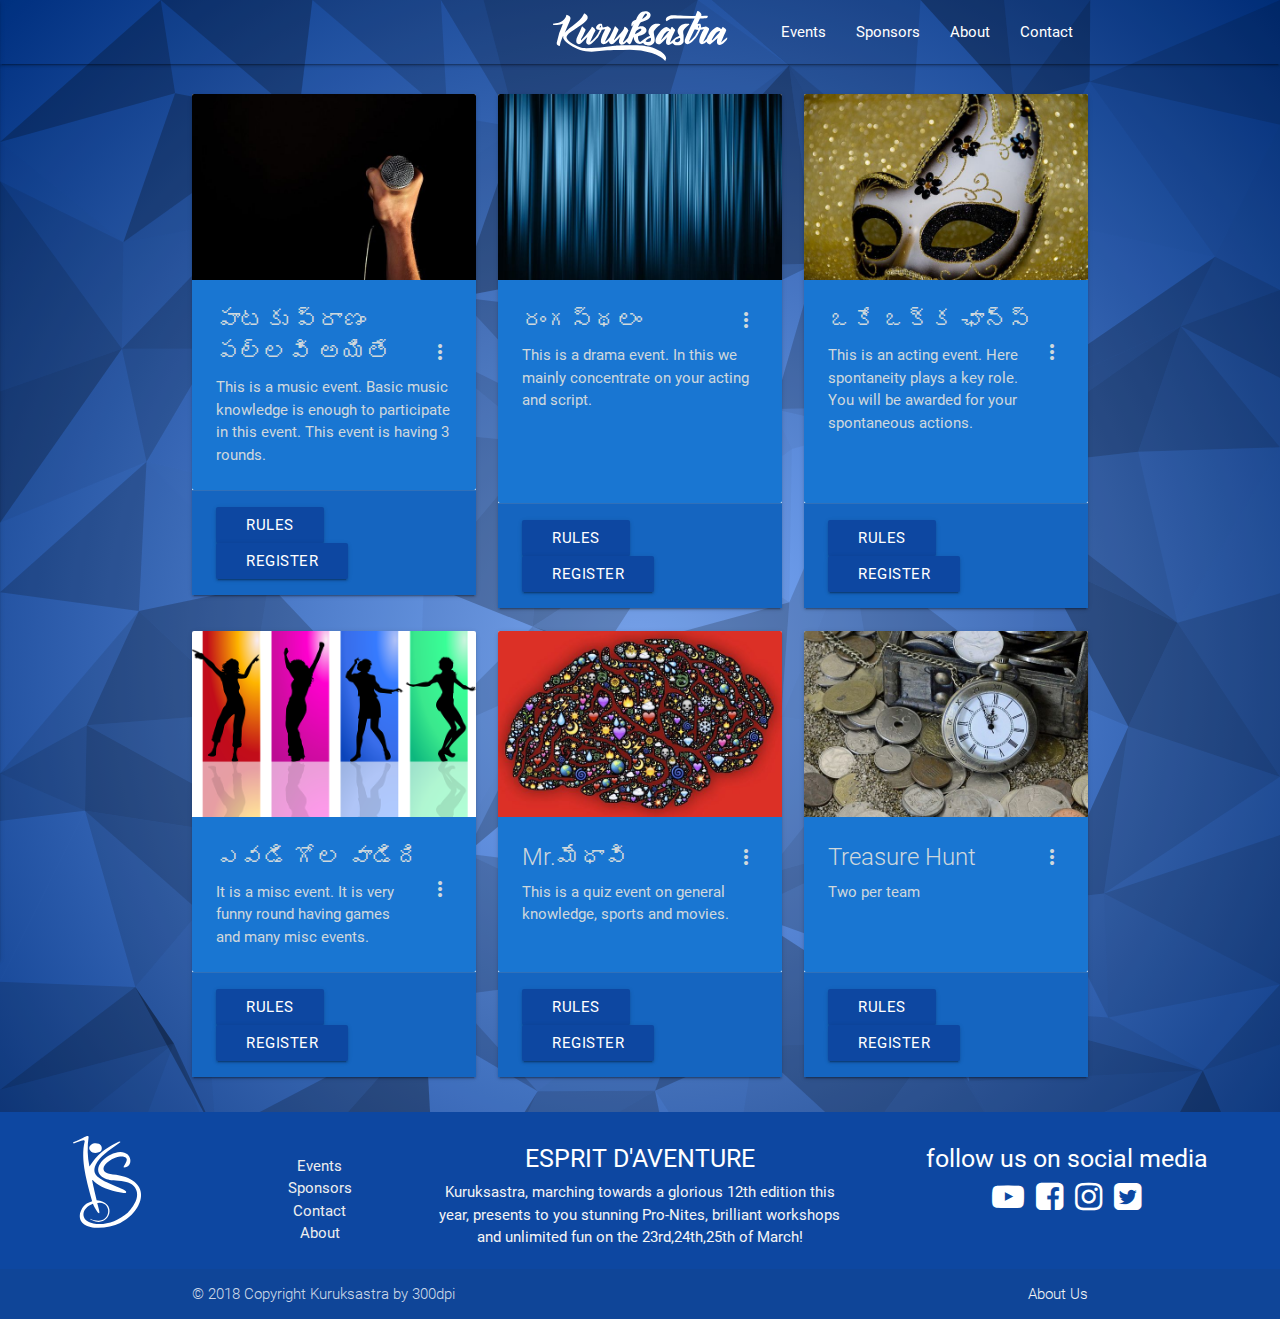
<file: telugu.html>
<!doctype html>
<html lang="en">

<head>
    <meta charset="utf-8">
    <meta http-equiv="x-ua-compatible" content="ie=edge">
    <title>Telugu Lits</title>
    <meta name="description" content="KS'18 The twelfth edition of Kuruksastra. March 23,24,25. Will surpass all previous installments. Visit for one of a kind experience. Three days of crazy fun.A sublime melange of style and substance, glamour and colour." />
    <meta name="keywords" content="Kuruksastra , KS Upahaar , Sastra Deemed University cultural fest" />
    <meta name="robots" content="index,follow" />
    <meta name="viewport" content="width=device-width, initial-scale=1">
    <link rel="apple-touch-icon" sizes="180x180" href="favicons/apple-touch-icon.png">
    <link rel="icon" type="image/png" sizes="32x32" href="favicons/favicon-32x32.png">
    <link rel="icon" type="image/png" sizes="16x16" href="favicons/favicon-16x16.png">
    <link rel="manifest" href="favicons/site.webmanifest">
    <link rel="mask-icon" href="favicons/safari-pinned-tab.svg" color="#2b5797">
    <link rel="shortcut icon" href="favicons/favicon.ico">
    <meta name="msapplication-TileColor" content="#2b5797">
    <meta name="msapplication-config" content="favicons/browserconfig.xml">
    <meta name="theme-color" content="#2b5797">
    <link href="css/impress.css" rel="stylesheet">
    <link href="https://fonts.googleapis.com/icon?family=Material+Icons" rel="stylesheet">
    <link rel="stylesheet" type="text/css" href="css/materialize.min.css">
    <link rel="stylesheet" href="https://cdnjs.cloudflare.com/ajax/libs/font-awesome/4.7.0/css/font-awesome.min.css">
</head>

<body>
    <!--
    <div id="preload-div">
        <img id="preload" src="img/ks_animated.svg" alt="preloader ks">
    </div>-->
    <div id="site">
        <nav class="transparent">
            <div class="nav-wrapper container ">
                <a href="#" class="brand-logo center"><img src="img/ksnavwhite.svg" style="height:50px;width:175px;margin-top:6%"></a>
                <a href="#" data-activates="mobile-demo" class="button-collapse"><i class="material-icons">menu</i></a>
                <ul class="right hide-on-med-and-down">
                    <li><a href="events.html">Events</a></li>
                    <li><a href="sponsors.html">Sponsors</a></li>
                    <li><a href="about.html">About</a></li>
                    <li><a href="contact.html">Contact</a></li>
                </ul>
                <ul class="side-nav" id="mobile-demo">
                    <li><a href="events.html">Events</a></li>
                    <li><a href="sponsors.html">Sponsors</a></li>
                    <li><a href="about.html">About</a></li>
                    <li><a href="contact.html">Contact</a></li>
                </ul>
            </div>
        </nav>
        <br>
        <div id="bg" class="container">
            <div class="row">
                <div class="col s12 m6 l4">
                    <div class="card sticky-action">
                        <div class="card-image waves-effect waves-block waves-light">
                            <img class="activator" src="img/idol.jpg">
                        </div>
                        <div class="card-content blue darken-2 blue-grey-text text-lighten-4">
                            <span class="card-title activator">పాటకు ప్రాణం పల్లవి అయితే<i class="material-icons right">more_vert</i></span>
                            <p>This is a music event. Basic music knowledge is enough to participate in this event. This event is having 3 rounds.</p>
                        </div>
                        <div class="card-action blue darken-3">
                            <div class="blue-grey-text text-lighten-5">
                                <a class="btn blue darken-4 activator">rules</a>
                                <a href="register.php" class="btn blue darken-4">register</a>
                            </div>
                        </div>
                        <div class="card-reveal cyan accent-4 blue-grey-text text-lighten-5">
                            <span class="card-title">పాటకు ప్రాణం పల్లవి అయితే<i class="material-icons right">close</i></span>
                            <p>
                                Max 3 per team.
                                <br>Teams are selected on prelims basis.
                            </p>
                        </div>
                    </div>
                </div>
                <div class="col s12 m6 l4">
                    <div class="card sticky-action">
                        <div class="card-image waves-effect waves-block waves-light">
                            <img class="activator responsive" src="img/rang.jpg">
                        </div>
                        <div class="card-content blue darken-2 blue-grey-text text-lighten-4">
                            <span class="card-title activator">రంగస్థలం<i class="material-icons right">more_vert</i></span>
                            <p> This is a drama event. In this we mainly concentrate on your acting and script.</p>
                            <br>
                            <br>
                            <br>
                        </div>
                        <div class="card-action blue darken-3">
                            <div class="blue-grey-text text-lighten-5">
                                <a class="btn blue darken-4 activator">rules</a>
                                <a href="register.php" class="btn blue darken-4">register</a>
                            </div>
                        </div>
                        <div class="card-reveal cyan accent-4 blue-grey-text text-lighten-5">
                            <span class="card-title">రంగస్థలం<i class="material-icons right">close</i></span>
                            <p>1) Max 10 per team.
                                <br> 2) Drama length is upto 15 mins.
                                <br> 3) Script should be submitted within time.
                                <br> 4) Teams are selected on prelims basis.
                                <br> 5) In prelims every team has to perform for 3-4 mins.
                                <br> 6) Team will be disqualified, if there is any usage of unparliamentary language.
                                <br />
                                <br>
                                <br>
                            </p>
                        </div>
                    </div>
                </div>
                <div class="col s12 m6 l4">
                    <div class="card sticky-action">
                        <div class="card-image waves-effect waves-block waves-light">
                            <img class="activator" src="img/onechance.jpg">
                        </div>
                        <div class="card-content blue darken-2 blue-grey-text text-lighten-4">
                            <span class="card-title activator">ఒకే ఒక్క ఛాన్స్<i class="material-icons right">more_vert</i></span>
                            <p>This is an acting event. Here spontaneity plays a key role. You will be awarded for your spontaneous actions.</p>
                            <br>
                            <br>
                        </div>
                        <div class="card-action blue darken-3">
                            <div class="blue-grey-text text-lighten-5">
                                <a class="btn blue darken-4 activator">rules</a>
                                <a href="register.php" class="btn blue darken-4">register</a>
                            </div>
                        </div>
                        <div class="card-reveal cyan accent-4 blue-grey-text text-lighten-5">
                            <span class="card-title">ఒకే ఒక్క ఛాన్స్<i class="material-icons right">close</i></span>
                            <p>1) Max 10 per team.
                                <br>2) Drama length is upto 15 mins.
                                <br>3) Script should be submitted within time.
                                <br>4) Teams are selected on prelims basis.
                                <br>5) In prelims every team has to perform for 3-4 mins.
                                <br>6) Team will be disqualified, if there is any usage of unparliamentary language.</p>
                        </div>
                    </div>
                </div>
                <div class="col s12 m6 l4">
                    <div class="card sticky-action">
                        <div class="card-image waves-effect waves-block waves-light">
                            <img class="activator responsive" src="img/vevadi.png">
                        </div>
                        <div class="card-content blue darken-2 blue-grey-text text-lighten-4">
                            <span class="card-title activator">ఎవడి గోల వాడిది<i class="material-icons right">more_vert</i></span>
                            <p>It is a misc event. It is very funny round having games and many misc events.</p>
                        </div>
                        <div class="card-action blue darken-3">
                            <div class="blue-grey-text text-lighten-5">
                                <a class="btn blue darken-4 activator">rules</a>
                                <a href="register.php" class="btn blue darken-4">register</a>
                            </div>
                        </div>
                        <div class="card-reveal cyan accent-4 blue-grey-text text-lighten-5">
                            <span class="card-title">ఎవడి గోల వాడిది<i class="material-icons right">close</i></span>
                            <p> Max 3 per team
                                <br>Teams are selected on prelims basis.</p>
                        </div>
                    </div>
                </div>
                <div class="col s12 m6 l4">
                    <div class="card sticky-action">
                        <div class="card-image waves-effect waves-block waves-light">
                            <img class="activator" src="img/meda.jpg">
                        </div>
                        <div class="card-content blue darken-2 blue-grey-text text-lighten-4">
                            <span class="card-title activator">Mr.మేధావి<i class="material-icons right">more_vert</i></span>
                            <p>This is a quiz event on general knowledge, sports and movies.</p><br>
                        </div>
                        <div class="card-action blue darken-3">
                            <div class="blue-grey-text text-lighten-5">
                                <a class="btn blue darken-4 activator">rules</a>
                                <a href="register.php" class="btn blue darken-4">register</a>
                            </div>
                        </div>
                        <div class="card-reveal cyan accent-4 blue-grey-text text-lighten-5">
                            <span class="card-title">Mr.మేధావి<i class="material-icons right">close</i></span>
                            <p> Max 3 per team.
                                <br>Teams are selected on prelims basis.</p>
                        </div>
                    </div>
                </div>
                <div class="col s12 m6 l4">
                    <div class="card sticky-action">
                        <div class="card-image waves-effect waves-block waves-light">
                            <img class="activator" src="img/treasure.jpg">
                        </div>
                        <div class="card-content blue darken-2 blue-grey-text text-lighten-4">
                            <span class="card-title activator">Treasure Hunt<i class="material-icons right">more_vert</i></span>
                            <p>Two per team</p>
                            <br>
                            <br>
                        </div>
                        <div class="card-action blue darken-3">
                            <div class="blue-grey-text text-lighten-5">
                                <a class="btn blue darken-4 activator">rules</a>
                                <a href="register.php" class="btn blue darken-4">register</a>
                            </div>
                        </div>
                        <div class="card-reveal cyan accent-4 blue-grey-text text-lighten-5">
                            <span class="card-title">Treasure Hunt<i class="material-icons right">close</i></span>
                            <p>Two per team</p>
                        </div>
                    </div>
                </div>
            </div>
        </div>
        <footer class="page-footer blue darken-4">
            <div id="bg">
                <div class="row">
                    <div class="col l2 m2 s3 center">
                        <img src="img/footer_ks.svg" style="width:100px;height:100px">
                    </div>
                    <div class="col l2 m3 s9 center">
                        <ul>
                            <li>
                                <br>
                            </li>
                            <li><a class="grey-text text-lighten-3" href="events.html">Events</a></li>
                            <li><a class="grey-text text-lighten-3" href="sponsors.html">Sponsors</a></li>
                            <li><a class="grey-text text-lighten-3" href="contact.html">Contact</a></li>
                            <li><a class="grey-text text-lighten-3" href="about.html">About</a></li>
                        </ul>
                    </div>
                    <div class="col l4 m7 s12 center">
                        <h5 class="white-text">ESPRIT  D'AVENTURE</h5>
                        <p class="grey-text text-lighten-4">
                            Kuruksastra, marching towards a glorious 12th edition this year, presents to you stunning Pro-Nites, brilliant workshops and unlimited fun on the 23rd,24th,25th of March!
                        </p>
                    </div>
                    <div class="col l4 m12 s12 center">
                        <h5 class="white-text">follow us on social media</h5>
                        <a href="https://www.youtube.com/watch?v=iC1NiALnX3Y" target="_blank"><i class="fa fa-youtube-play" style="font-size:32px;color:white"></i></a>&nbsp;&nbsp;
                        <a href="https://www.facebook.com/kssastra" target="_blank"><i class="fa fa-facebook-square" style="font-size:32px;color:white"></i></a>&nbsp;&nbsp;
                        <a href="https://www.instagram.com/kuruksastra" target="_blank"><i class="fa fa-instagram" style="font-size:32px;color:white"></i></a>&nbsp;&nbsp;
                        <a href="https://www.twitter.com/kssastra" target="_blank"><i class="fa fa-twitter-square" style="font-size:32px;color:white"></i></a>
                    </div>
                </div>
            </div>
            <div class="footer-copyright">
                <div class="container">
                    © 2018 Copyright Kuruksastra by 300dpi
                    <a class="grey-text text-lighten-4 right" href="http://www.300dpi.xyz">About Us</a>
                </div>
            </div>
        </footer>
    </div>
    <script src="js/jquery.min.js"></script>
    <script src="js/materialize.min.js"></script>
    <script src="js/scrollreveal.min.js"></script>
    <script src="js/ui.js"></script>
</body>

</html>
</file>
<file: css/impress.css>
*{
    margin:0;
    padding: 0;
}
#ovn{
    overflow: hidden !important;
}
#preload{
    height: 100vh; 
    width:100vw;
}
#site{
	visibility: hidden;
}
#{
	visibility: hidden;
}
.modals {
    display: none;
    height: 0%;
    left: 50%;
    position: fixed;
    top: 50%;
    width: 0%;
    z-index: 50;
    -webkit-transition: width 2s, height 2s, -webkit-transform 2s; /* Safari */
    transition: width 2s, height 2s, transform 2s;
    
}
.modals.open {
	background-color: #fff;
	height: 90%;
    left: 5%;
    position: fixed;
    top: 5%;
    width: 90%;
    z-index: 50;
    box-shadow: 2px 2px 4px 4px rgba(0,0,0,0.2);
    display: block;
    overflow-y: auto;
    overflow-x: hidden;
}
html {
  background: radial-gradient(ellipse at center, #82b1ff 0%, #003182 100%);
  overflow-x: hidden;
}
#bg > svg {
    position: absolute;
    left: 0;
    top: 0;
    z-index: -1;
}
</file>
